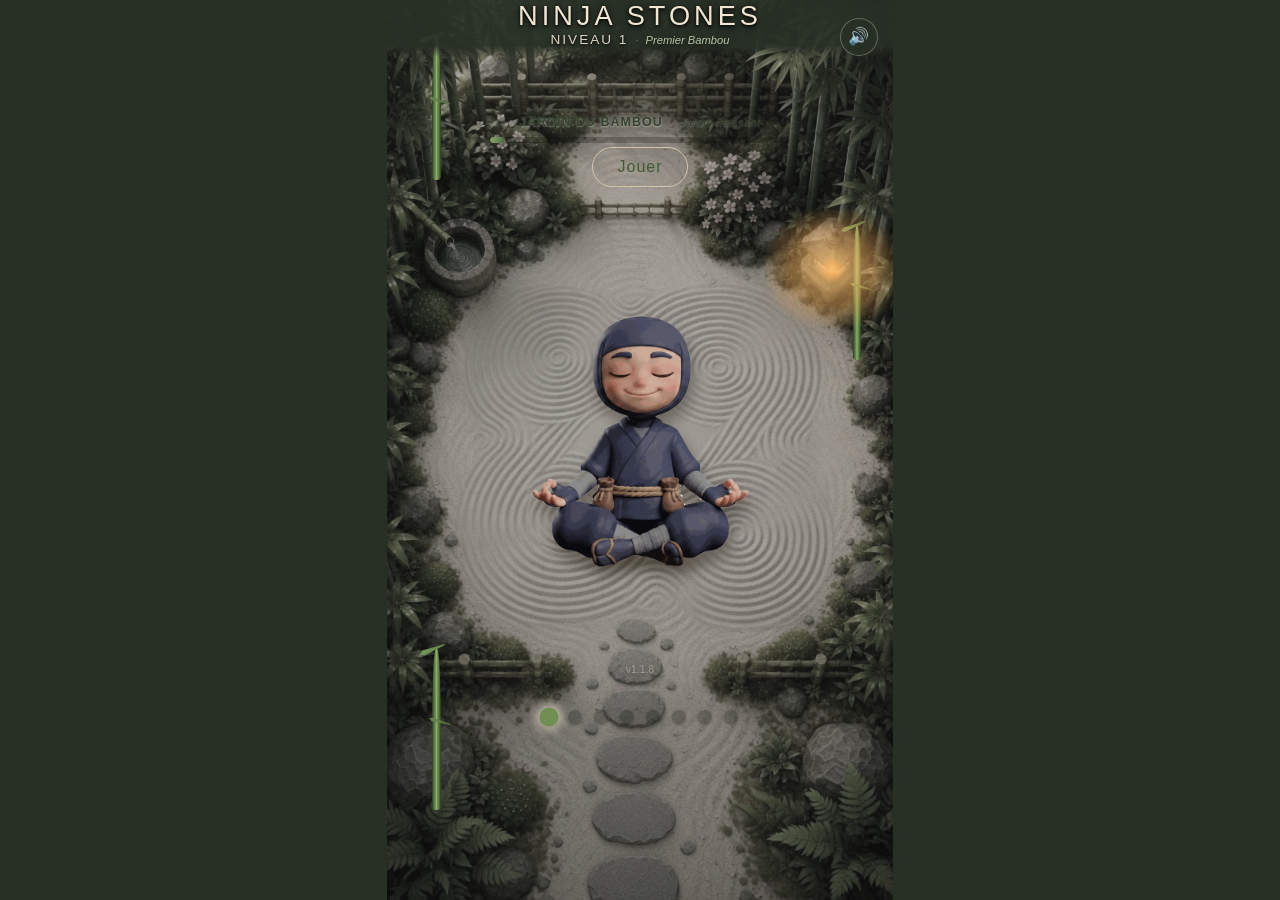
<file: index.html>
<!DOCTYPE html>
<html lang="fr">
<head>
    <meta charset="UTF-8">
    <meta name="viewport" content="width=device-width, initial-scale=1.0, user-scalable=no, viewport-fit=cover">
    <meta name="apple-mobile-web-app-capable" content="yes">
    <meta name="apple-mobile-web-app-status-bar-style" content="black-translucent">
    <meta name="apple-mobile-web-app-title" content="Ninja Stones">
    <link rel="manifest" href="manifest.json">
    <link rel="apple-touch-icon" href="assets/images/icon-180.png?v=2">
    <link rel="icon" type="image/png" sizes="32x32" href="assets/images/icon-32.png?v=2">
    <title>Ninja Stones</title>
    
    <!-- FILET DE SÉCURITÉ : Force l'affichage des écrans même si le fichier CSS ne charge pas -->
    <style>
        .screen { 
            opacity: 0; pointer-events: none; position: absolute; top:0; left:0; 
            width:100%; height:100%; display:flex; flex-direction:column; 
            align-items:center; justify-content:center; gap: 15px; 
        }
        .screen.active { opacity: 1; pointer-events: auto; }
        .hidden { display: none !important; }
    </style>

    <link rel="stylesheet" href="css/style.css">
</head>
<body>

    <!-- ===== RFC-001 : Scene Engine =====
         Toute la scène (photo + décorations + personnage + puzzle) vit dans .game-scene,
         qui garde toujours exactement les proportions de la photo (9:16), quel que soit l'écran.
         .scene-wrapper centre cette scène et comble l'espace restant (s'il y en a) avec une couleur unie,
         plutôt que de rogner la photo différemment selon les appareils. -->
    <div class="scene-wrapper">
        <div class="game-scene" id="game-scene">

            <!-- Background Layer -->
            <div class="scene-background" id="garden-backdrop"></div>
            <!-- Seconde couche, utilisée uniquement pour le fondu croisé du grand final :
                 background-image ne peut pas être animé en CSS, il faut donc superposer. -->
            <div class="scene-background scene-background-alt" id="garden-backdrop-alt"></div>

            <!-- Decoration Layer : éléments fixes du décor (bambous, lanterne) -->
            <div class="scene-decor" aria-hidden="true">
                <div class="bamboo-stalk b1"><span class="bamboo-leaf"></span></div>
                <div class="bamboo-stalk b2"><span class="bamboo-leaf"></span></div>
                <div class="bamboo-stalk b3"><span class="bamboo-leaf"></span></div>
                <div class="lantern-ground-glow"></div>
                <div class="lantern-glow"></div>
            </div>

            <!-- Ambient Animation Layer : effets périodiques (feuille, onde du bassin, lucioles) -->
            <div class="scene-ambient" aria-hidden="true">
                <div class="falling-leaf"></div>
                <div class="pond-ripples">
                    <span class="ripple-ring r1"></span>
                    <span class="ripple-ring r2"></span>
                    <span class="pond-sparkle s1"></span>
                    <span class="pond-sparkle s2"></span>
                    <span class="pond-sparkle s3"></span>
                </div>
                <span class="firefly f1"></span>
                <span class="firefly f2"></span>
                <span class="firefly f3"></span>
                <span class="firefly f4"></span>
                <span class="firefly firefly-night f5"></span>
                <span class="firefly firefly-night f6"></span>
                <span class="firefly firefly-night f7"></span>
                <span class="firefly firefly-night f8"></span>
                <div class="falling-leaf falling-leaf-autumn2"></div>
                <div class="falling-leaf-autumn fla3"></div>
                <div class="falling-leaf-autumn fla4"></div>
                <div class="falling-leaf-autumn fla5"></div>
                <div class="falling-leaf-autumn fla6"></div>
                <div class="falling-leaf-autumn fla7"></div>
                <div class="falling-leaf-autumn fla8"></div>
                <span class="snowflake sf1"></span>
                <span class="snowflake sf2"></span>
                <span class="snowflake sf3"></span>
                <span class="snowflake sf4"></span>
                <span class="snowflake sf5"></span>
                <span class="snowflake sf6"></span>
                <span class="snowflake sf7"></span>
                <span class="snowflake sf8"></span>
                <div class="falling-petal fp1"></div>
                <div class="falling-petal fp2"></div>
                <div class="falling-petal fp3"></div>
                <div class="falling-petal fp4"></div>
                <div class="falling-petal fp5"></div>
                <div class="falling-petal fp6"></div>
                <div class="falling-petal fp7"></div>
                <div class="falling-petal fp8"></div>
                <div class="next-hint"></div>

                <!-- Animations rares du Jardin du Bambou (éveillées aux niveaux 9, 11, 15 et 17) -->
                <div class="koi-shadow"></div>
                <div class="bamboo-shoot"></div>
                <div class="bamboo-shoot bs2"></div>
                <div class="dew-drop"></div>
                <div class="high-bird"><span class="bird-wing bw-l"></span><span class="bird-wing bw-r"></span></div>

                <!-- Animations rares du Jardin d'Automne (niveaux 9, 11, 15 et 17) -->
                <div class="autumn-gust">
                    <span class="gust-leaf g1"></span><span class="gust-leaf g2"></span>
                    <span class="gust-leaf g3"></span><span class="gust-leaf g4"></span>
                    <span class="gust-leaf g5"></span><span class="gust-leaf g6"></span>
                </div>
                <div class="ground-swirl"></div>
                <div class="sun-ray"></div>
                <div class="morning-mist"></div>

                <!-- Animations rares du Jardin d'Hiver (niveaux 9, 11, 15 et 17) -->
                <div class="frost-sparkles">
                    <span class="frost fr1"></span><span class="frost fr2"></span>
                    <span class="frost fr3"></span><span class="frost fr4"></span>
                    <span class="frost fr5"></span><span class="frost fr6"></span>
                    <span class="frost fr7"></span><span class="frost fr8"></span>
                    <span class="frost fr9"></span><span class="frost fr10"></span>
                    <span class="frost fr11"></span><span class="frost fr12"></span>
                </div>
                <div class="snow-gust">
                    <span class="powder p1"></span><span class="powder p2"></span>
                    <span class="powder p3"></span><span class="powder p4"></span>
                    <span class="powder p5"></span><span class="powder p6"></span>
                    <span class="powder p7"></span><span class="powder p8"></span>
                </div>
                <div class="icicle"></div>
                <div class="moon-halo"></div>

                <!-- Animations rares du Jardin des Sakura (niveaux 9, 11, 15 et 17) -->
                <div class="petal-spiral">
                    <span class="sp-petal spp1"></span><span class="sp-petal spp2"></span>
                    <span class="sp-petal spp3"></span><span class="sp-petal spp4"></span>
                    <span class="sp-petal spp5"></span><span class="sp-petal spp6"></span>
                </div>
                <div class="sakura-branch">
                    <span class="branch-petal bp1"></span><span class="branch-petal bp2"></span>
                    <span class="branch-petal bp3"></span><span class="branch-petal bp4"></span>
                </div>
                <div class="sakura-branch sakura-branch-left">
                    <span class="branch-petal bp1"></span><span class="branch-petal bp2"></span>
                    <span class="branch-petal bp3"></span><span class="branch-petal bp4"></span>
                </div>
                <div class="pond-petal"></div>
                <div class="petal-haze"></div>

                <!-- Animations rares du Jardin de Nuit (niveaux 9, 11, 15 et 17) -->
                <div class="shooting-star"></div>
                <div class="star-field">
                    <span class="star st1"></span><span class="star st2"></span>
                    <span class="star st3"></span><span class="star st4"></span>
                    <span class="star st5"></span><span class="star st6"></span>
                    <span class="star st7"></span><span class="star st8"></span>
                    <span class="star st9"></span><span class="star st10"></span>
                    <span class="star st11"></span><span class="star st12"></span>
                    <span class="star st13"></span><span class="star st14"></span>
                    <span class="star st15"></span><span class="star st16"></span>
                </div>
                <div class="moon-reflection"></div>
                <div class="lone-firefly"></div>

                <!-- Animations rares du Jardin de l'Eau (niveaux 9, 11, 15 et 17) -->
                <div class="water-ripples">
                    <span class="wr wr1"></span><span class="wr wr2"></span>
                    <span class="wr wr3"></span><span class="wr wr4"></span>
                    <span class="wr wr5"></span><span class="wr wr6"></span>
                    <span class="wr wr7"></span>
                </div>
                <div class="lily-pad"></div>
                <div class="water-glints">
                    <span class="glint gl1"></span><span class="glint gl2"></span>
                    <span class="glint gl3"></span><span class="glint gl4"></span>
                    <span class="glint gl5"></span><span class="glint gl6"></span>
                    <span class="glint gl7"></span><span class="glint gl8"></span>
                    <span class="glint gl9"></span><span class="glint gl10"></span>
                    <span class="glint gl11"></span><span class="glint gl12"></span>
                    <span class="glint gl13"></span><span class="glint gl14"></span>
                </div>
                <div class="water-stream"></div>

                <!-- Animations rares du Jardin des Braises (niveaux 9, 11, 15 et 17) -->
                <div class="rising-embers">
                    <span class="ember em1"></span><span class="ember em2"></span>
                    <span class="ember em3"></span><span class="ember em4"></span>
                    <span class="ember em5"></span><span class="ember em6"></span>
                    <span class="ember em7"></span><span class="ember em8"></span>
                    <span class="ember em9"></span><span class="ember em10"></span>
                </div>
                <div class="coal-glows">
                    <span class="coal cg1"></span><span class="coal cg2"></span>
                    <span class="coal cg3"></span><span class="coal cg4"></span>
                    <span class="coal cg5"></span><span class="coal cg6"></span>
                    <span class="coal cg7"></span><span class="coal cg8"></span>
                    <span class="coal cg9"></span><span class="coal cg10"></span>
                    <span class="coal cg11"></span><span class="coal cg12"></span>
                </div>
                <div class="ash-fall">
                    <span class="ash as1"></span><span class="ash as2"></span>
                    <span class="ash as3"></span><span class="ash as4"></span>
                    <span class="ash as5"></span><span class="ash as6"></span>
                </div>
                <div class="smoke-wisp"></div>
                <div class="damselfly">
                    <span class="damsel-wing dmw-l"></span>
                    <span class="damsel-wing dmw-r"></span>
                </div>
                <div class="dragonfly">
                    <span class="dragon-aura"></span>
                    <span class="dragon-head"></span>
                    <span class="dragon-mane"></span>
                    <span class="dragon-crest"></span>
                    <span class="dragonfly-wing dw-left"></span>
                    <span class="dragonfly-wing dw-right"></span>
                    <span class="dragon-leg dl-front"></span>
                    <span class="dragon-leg dl-back"></span>
                    <span class="dragon-tail"></span>
                    <span class="dragon-tailfin"></span>
                </div>
            </div>

            <!-- Character Layer + Puzzle Layer + UI du jeu (tout ce qui doit rester aligné avec la scène) -->
            <div class="scene-ui">
                <header class="app-header">
                    <h1 class="title">Ninja Stones</h1>
                    <div class="level-line">
                        <p id="level-display" class="level-text">Niveau 1</p>
                        <p id="level-name-display" class="level-name-text"></p>
                    </div>
                </header>

                <div class="screens-wrapper">

                    <div id="screen-menu" class="screen active">
                        <div class="screen-top">
                            <div class="garden-info">
                                <div class="garden-line">
                                    <p id="garden-name" class="garden-name">Jardin du Bambou</p>
                                    <p id="garden-stage" class="garden-stage"></p>
                                </div>
                                <div class="progress-container">
                                    <div id="progress-bar" class="progress-bar"></div>
                                </div>
                            </div>

                            <button id="play-btn" class="btn">Jouer</button>
                            <button id="finale-btn" class="btn btn-finale hidden">Revoir le voyage</button>
                        </div>
                        <!-- Character Layer -->
                        <div class="character-stage">
                            <div class="character-tilt">
                                <div class="character-breath">
                                    <img id="ninja-character" class="character-container" src="assets/images/ninja-character.png" alt="Le Ninja Jardinier">
                                    <img class="character-container character-calm" src="assets/images/ninja-character-calm.png" alt="" aria-hidden="true">
                                </div>
                            </div>
                        </div>
                        <p class="app-version">v1.1.8</p>
                        <div id="garden-trail" class="garden-trail"></div>
                    </div>

                    <div id="screen-game" class="screen">
                        <div class="screen-top">
                            <div class="btn-group">
                                <button id="back-btn" class="btn">Retour</button>
                            </div>
                        </div>
                        <!-- Puzzle Layer -->
                        <div class="board-frame">
                            <div id="board" class="board"></div>
                            <div id="win-overlay" class="win-overlay">
                                <img class="win-character" src="assets/images/ninja-character-win.png" alt="Le Ninja Jardinier célèbre la victoire">
                                <p id="message" class="message"></p>
                                <p id="next-garden-message" class="next-garden-message"></p>
                                <button id="continue-btn" class="btn btn-primary">Continuer</button>
                            </div>
                        </div>
                    </div>

                </div>
            </div>

            <!-- Bouton silence : visible sur le menu comme en jeu, état mémorisé (Sprint 6) -->
            <!-- Séquence de réveil du jardin : couche transparente qui laisse voir le jardin
                 et permet d'abréger la séquence d'une simple touche -->
            <div class="awakening-layer" id="awakening-layer">
                <p class="awakening-hint">Toucher pour continuer</p>
            </div>

            <!-- Grand final : les jardins défilent un par un, puis le Ninja salue -->
            <div class="finale-layer" id="finale-layer">
                <p class="finale-garden-name" id="finale-garden-name"></p>
                <div class="finale-message" id="finale-message">
                    <img class="finale-character" src="assets/images/ninja-character-wave.png" alt="Le Ninja Jardinier vous salue">
                    <p class="finale-title">Le voyage est accompli.</p>
                    <p class="finale-lines">160 pierres posées. Sept saisons traversées.<br>Le jardin restera vivant, et t'attendra.</p>
                </div>
                <p class="finale-hint">Toucher pour revenir</p>
            </div>

            <button id="mute-btn" class="mute-btn" aria-label="Couper ou activer le son">🔊</button>

            <!-- Grille de repères pour le développement (RFC-001, debugScene). Vide par défaut, remplie par JS si activée. -->
            <div class="scene-debug-grid" id="scene-debug-grid" aria-hidden="true"></div>

        </div>
    </div>

    <script src="js/constants.js"></script>
    <script src="js/utils.js"></script>
    <script src="js/audio.js"></script>
    <script src="js/save.js"></script>
    <script src="js/levels.js"></script>
    <script src="js/garden.js"></script>
    <script src="js/puzzle.js"></script>
    <script src="js/ui.js"></script>
    <script src="js/app.js"></script>
    <script src="js/scene-debug.js"></script>

    <!-- Mode hors-ligne : le jeu reste jouable sans connexion.
         Le service worker privilégie toujours le réseau quand il est disponible,
         donc une mise à jour mise en ligne apparaît sans manipulation particulière. -->
    <script>
        if ('serviceWorker' in navigator) {
            window.addEventListener('load', function() {
                navigator.serviceWorker.register('service-worker.js')
                    .then(function(reg) { reg.update(); })
                    .catch(function() { /* sans hors-ligne, le jeu fonctionne normalement */ });
            });
        }
    </script>
</body>
</html>
</file>
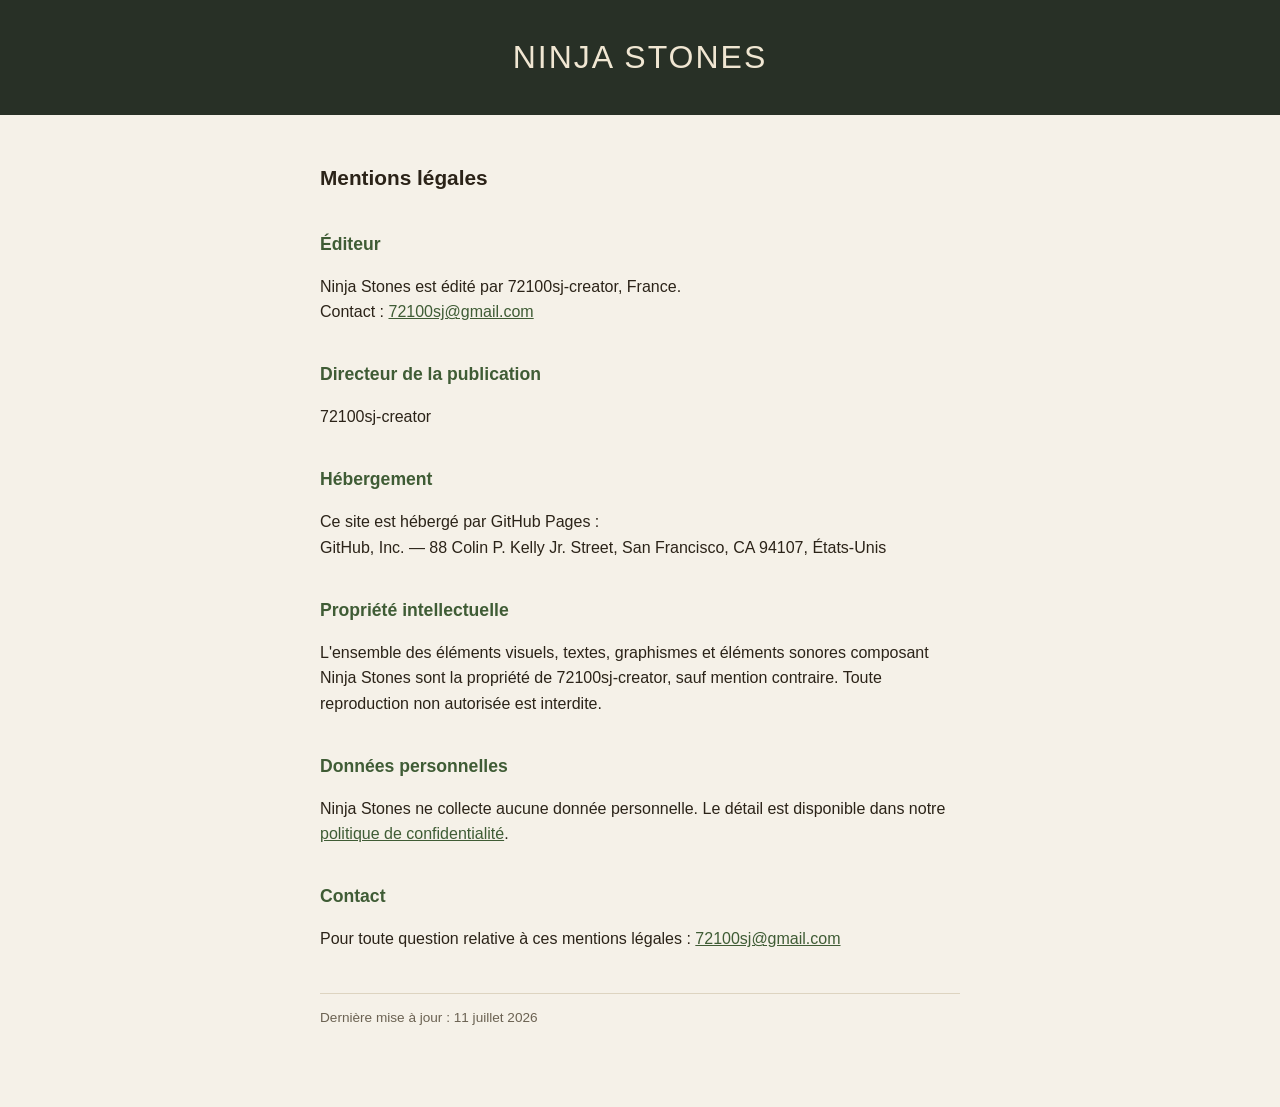
<file: mentions-legales.html>
<!DOCTYPE html>
<html lang="fr">
<head>
    <meta charset="UTF-8">
    <meta name="viewport" content="width=device-width, initial-scale=1.0">
    <title>Mentions légales — Ninja Stones</title>
    <style>
        body {
            font-family: -apple-system, BlinkMacSystemFont, "Segoe UI", Roboto, Helvetica, Arial, sans-serif;
            background-color: #f5f1e8;
            color: #2b2318;
            margin: 0;
            padding: 0;
            line-height: 1.6;
        }
        header {
            background-color: #283026;
            color: #f0e6d2;
            padding: 32px 20px;
            text-align: center;
        }
        header h1 {
            margin: 0;
            font-weight: 300;
            letter-spacing: 2px;
            text-transform: uppercase;
        }
        main {
            max-width: 640px;
            margin: 0 auto;
            padding: 32px 20px 64px;
        }
        h2 {
            color: #3f5c35;
            font-size: 1.1rem;
            margin-top: 2em;
        }
        a { color: #3f5c35; }
        .updated {
            font-size: 0.85rem;
            color: #6b6252;
            margin-top: 3em;
            padding-top: 1em;
            border-top: 1px solid #ddd4c0;
        }
    </style>
</head>
<body>

    <header>
        <h1>Ninja Stones</h1>
    </header>

    <main>
        <h1 style="font-size:1.3rem; color:#2b2318;">Mentions légales</h1>

        <h2>Éditeur</h2>
        <p>Ninja Stones est édité par 72100sj-creator, France.<br>
        Contact : <a href="mailto:72100sj@gmail.com">72100sj@gmail.com</a></p>

        <h2>Directeur de la publication</h2>
        <p>72100sj-creator</p>

        <h2>Hébergement</h2>
        <p>Ce site est hébergé par GitHub Pages :<br>
        GitHub, Inc. — 88 Colin P. Kelly Jr. Street, San Francisco, CA 94107, États-Unis</p>

        <h2>Propriété intellectuelle</h2>
        <p>L'ensemble des éléments visuels, textes, graphismes et éléments sonores composant Ninja Stones sont la propriété de 72100sj-creator, sauf mention contraire. Toute reproduction non autorisée est interdite.</p>

        <h2>Données personnelles</h2>
        <p>Ninja Stones ne collecte aucune donnée personnelle. Le détail est disponible dans notre <a href="privacy.html">politique de confidentialité</a>.</p>

        <h2>Contact</h2>
        <p>Pour toute question relative à ces mentions légales : <a href="mailto:72100sj@gmail.com">72100sj@gmail.com</a></p>

        <p class="updated">Dernière mise à jour : 11 juillet 2026</p>
    </main>

</body>
</html>
</file>
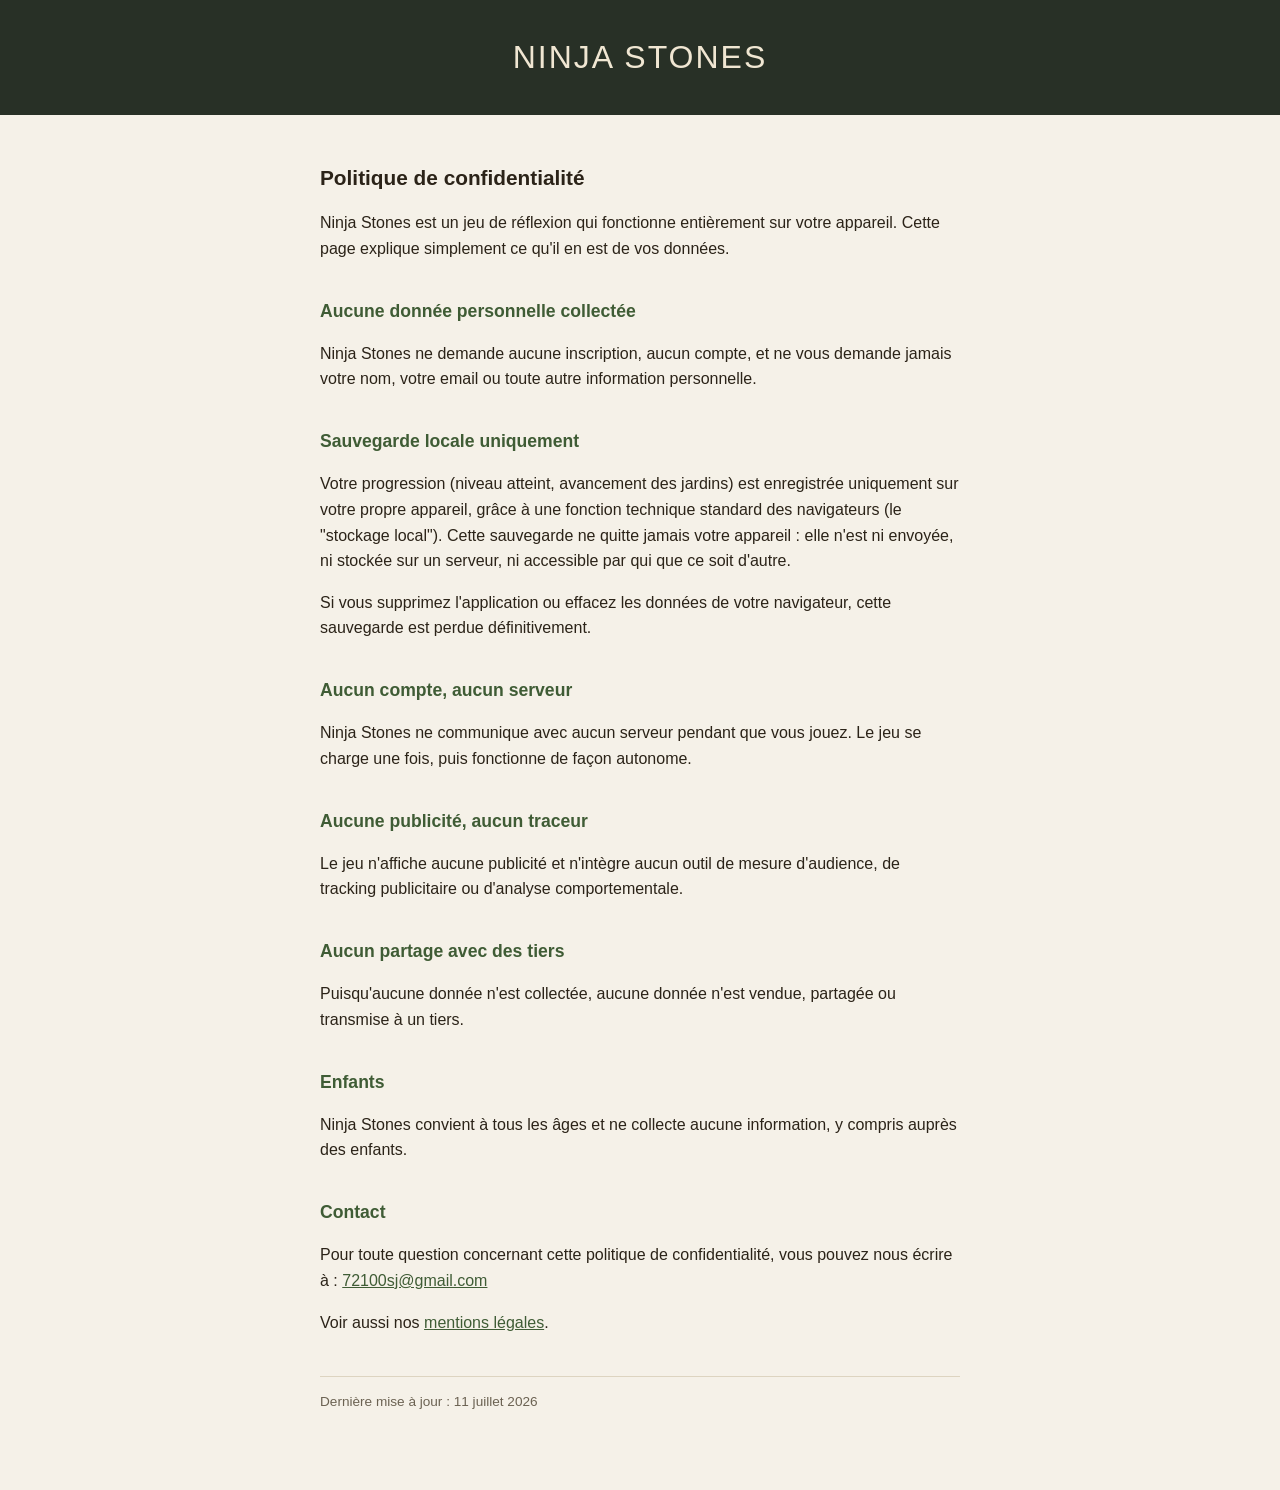
<file: privacy.html>
<!DOCTYPE html>
<html lang="fr">
<head>
    <meta charset="UTF-8">
    <meta name="viewport" content="width=device-width, initial-scale=1.0">
    <title>Politique de confidentialité — Ninja Stones</title>
    <style>
        body {
            font-family: -apple-system, BlinkMacSystemFont, "Segoe UI", Roboto, Helvetica, Arial, sans-serif;
            background-color: #f5f1e8;
            color: #2b2318;
            margin: 0;
            padding: 0;
            line-height: 1.6;
        }
        header {
            background-color: #283026;
            color: #f0e6d2;
            padding: 32px 20px;
            text-align: center;
        }
        header h1 {
            margin: 0;
            font-weight: 300;
            letter-spacing: 2px;
            text-transform: uppercase;
        }
        main {
            max-width: 640px;
            margin: 0 auto;
            padding: 32px 20px 64px;
        }
        h2 {
            color: #3f5c35;
            font-size: 1.1rem;
            margin-top: 2em;
        }
        a { color: #3f5c35; }
        .updated {
            font-size: 0.85rem;
            color: #6b6252;
            margin-top: 3em;
            padding-top: 1em;
            border-top: 1px solid #ddd4c0;
        }
    </style>
</head>
<body>

    <header>
        <h1>Ninja Stones</h1>
    </header>

    <main>
        <h1 style="font-size:1.3rem; color:#2b2318;">Politique de confidentialité</h1>

        <p>Ninja Stones est un jeu de réflexion qui fonctionne entièrement sur votre appareil. Cette page explique simplement ce qu'il en est de vos données.</p>

        <h2>Aucune donnée personnelle collectée</h2>
        <p>Ninja Stones ne demande aucune inscription, aucun compte, et ne vous demande jamais votre nom, votre email ou toute autre information personnelle.</p>

        <h2>Sauvegarde locale uniquement</h2>
        <p>Votre progression (niveau atteint, avancement des jardins) est enregistrée uniquement sur votre propre appareil, grâce à une fonction technique standard des navigateurs (le "stockage local"). Cette sauvegarde ne quitte jamais votre appareil : elle n'est ni envoyée, ni stockée sur un serveur, ni accessible par qui que ce soit d'autre.</p>
        <p>Si vous supprimez l'application ou effacez les données de votre navigateur, cette sauvegarde est perdue définitivement.</p>

        <h2>Aucun compte, aucun serveur</h2>
        <p>Ninja Stones ne communique avec aucun serveur pendant que vous jouez. Le jeu se charge une fois, puis fonctionne de façon autonome.</p>

        <h2>Aucune publicité, aucun traceur</h2>
        <p>Le jeu n'affiche aucune publicité et n'intègre aucun outil de mesure d'audience, de tracking publicitaire ou d'analyse comportementale.</p>

        <h2>Aucun partage avec des tiers</h2>
        <p>Puisqu'aucune donnée n'est collectée, aucune donnée n'est vendue, partagée ou transmise à un tiers.</p>

        <h2>Enfants</h2>
        <p>Ninja Stones convient à tous les âges et ne collecte aucune information, y compris auprès des enfants.</p>

        <h2>Contact</h2>
        <p>Pour toute question concernant cette politique de confidentialité, vous pouvez nous écrire à : <a href="mailto:72100sj@gmail.com">72100sj@gmail.com</a></p>
        <p>Voir aussi nos <a href="mentions-legales.html">mentions légales</a>.</p>

        <p class="updated">Dernière mise à jour : 11 juillet 2026</p>
    </main>

</body>
</html>
</file>
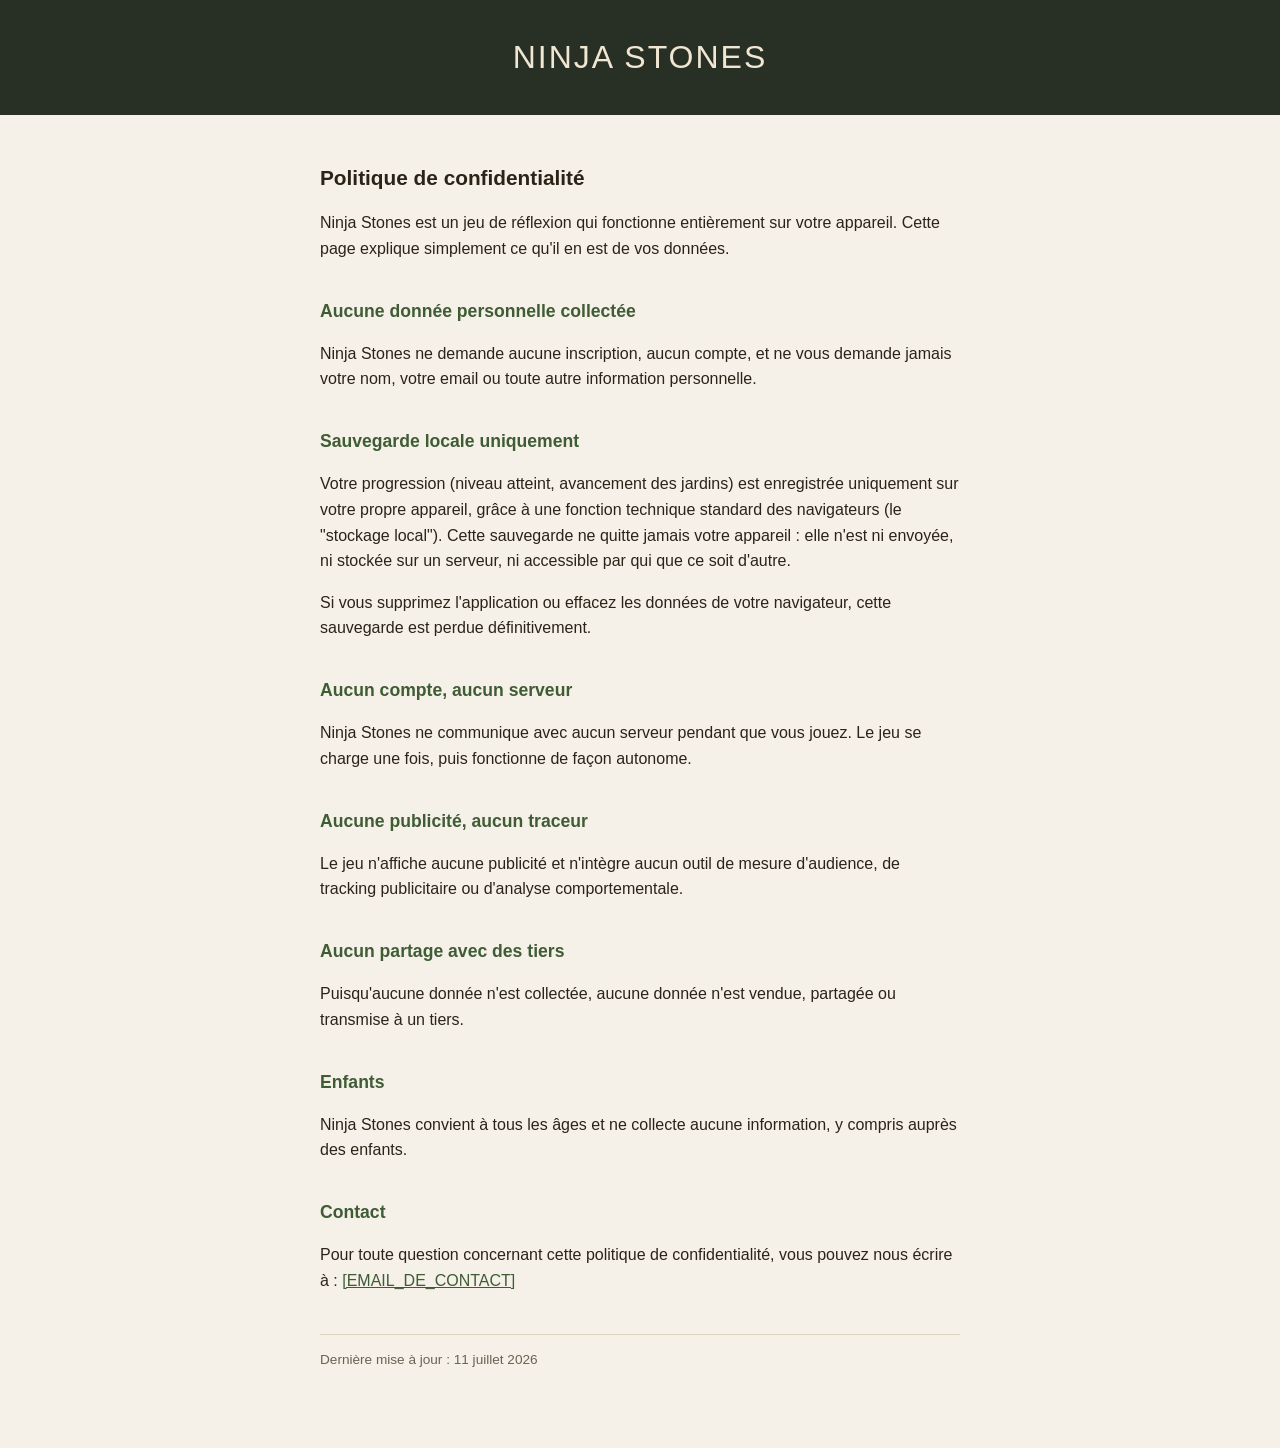
<file: assets/images/privacy.html>
<!DOCTYPE html>
<html lang="fr">
<head>
    <meta charset="UTF-8">
    <meta name="viewport" content="width=device-width, initial-scale=1.0">
    <title>Politique de confidentialité — Ninja Stones</title>
    <style>
        body {
            font-family: -apple-system, BlinkMacSystemFont, "Segoe UI", Roboto, Helvetica, Arial, sans-serif;
            background-color: #f5f1e8;
            color: #2b2318;
            margin: 0;
            padding: 0;
            line-height: 1.6;
        }
        header {
            background-color: #283026;
            color: #f0e6d2;
            padding: 32px 20px;
            text-align: center;
        }
        header h1 {
            margin: 0;
            font-weight: 300;
            letter-spacing: 2px;
            text-transform: uppercase;
        }
        main {
            max-width: 640px;
            margin: 0 auto;
            padding: 32px 20px 64px;
        }
        h2 {
            color: #3f5c35;
            font-size: 1.1rem;
            margin-top: 2em;
        }
        a { color: #3f5c35; }
        .updated {
            font-size: 0.85rem;
            color: #6b6252;
            margin-top: 3em;
            padding-top: 1em;
            border-top: 1px solid #ddd4c0;
        }
    </style>
</head>
<body>

    <header>
        <h1>Ninja Stones</h1>
    </header>

    <main>
        <h1 style="font-size:1.3rem; color:#2b2318;">Politique de confidentialité</h1>

        <p>Ninja Stones est un jeu de réflexion qui fonctionne entièrement sur votre appareil. Cette page explique simplement ce qu'il en est de vos données.</p>

        <h2>Aucune donnée personnelle collectée</h2>
        <p>Ninja Stones ne demande aucune inscription, aucun compte, et ne vous demande jamais votre nom, votre email ou toute autre information personnelle.</p>

        <h2>Sauvegarde locale uniquement</h2>
        <p>Votre progression (niveau atteint, avancement des jardins) est enregistrée uniquement sur votre propre appareil, grâce à une fonction technique standard des navigateurs (le "stockage local"). Cette sauvegarde ne quitte jamais votre appareil : elle n'est ni envoyée, ni stockée sur un serveur, ni accessible par qui que ce soit d'autre.</p>
        <p>Si vous supprimez l'application ou effacez les données de votre navigateur, cette sauvegarde est perdue définitivement.</p>

        <h2>Aucun compte, aucun serveur</h2>
        <p>Ninja Stones ne communique avec aucun serveur pendant que vous jouez. Le jeu se charge une fois, puis fonctionne de façon autonome.</p>

        <h2>Aucune publicité, aucun traceur</h2>
        <p>Le jeu n'affiche aucune publicité et n'intègre aucun outil de mesure d'audience, de tracking publicitaire ou d'analyse comportementale.</p>

        <h2>Aucun partage avec des tiers</h2>
        <p>Puisqu'aucune donnée n'est collectée, aucune donnée n'est vendue, partagée ou transmise à un tiers.</p>

        <h2>Enfants</h2>
        <p>Ninja Stones convient à tous les âges et ne collecte aucune information, y compris auprès des enfants.</p>

        <h2>Contact</h2>
        <p>Pour toute question concernant cette politique de confidentialité, vous pouvez nous écrire à : <a href="mailto:[EMAIL_DE_CONTACT]">[EMAIL_DE_CONTACT]</a></p>

        <p class="updated">Dernière mise à jour : 11 juillet 2026</p>
    </main>

</body>
</html>
</file>
<file: css/style.css>
:root {
    --bg-color: #283026;
    --stone-color: #e6e2d6;
    --stone-shadow: rgba(62, 74, 62, 0.4);
    --gap: 4px;
    --scene-ratio: 0.5625; /* 9:16, ratio exact de la photo du jardin */
}

/* Aucune sélection de texte ni menu contextuel : Safari iOS exige les variantes -webkit-,
   sans quoi un appui long sur une pierre ouvre "Copier / Chercher / Traduire" et casse le jeu. */
* {
    margin: 0; padding: 0; box-sizing: border-box;
    -webkit-tap-highlight-color: transparent;
    -webkit-touch-callout: none;
    -webkit-user-select: none;
    -moz-user-select: none;
    -ms-user-select: none;
    user-select: none;
}

body {
    background-color: var(--bg-color);
    color: var(--stone-color);
    font-family: -apple-system, BlinkMacSystemFont, "Segoe UI", Roboto, Helvetica, Arial, sans-serif;
    height: 100vh; height: 100dvh;
    touch-action: manipulation; user-select: none; overflow: hidden;
}

/* ===== RFC-001 : Scene Engine =====
   .scene-wrapper centre la scène et comble l'espace restant avec la couleur de fond,
   plutôt que de rogner la photo différemment selon les écrans (voir RFC-001). */
.scene-wrapper {
    position: fixed; inset: 0;
    display: flex; align-items: center; justify-content: center;
    background-color: var(--bg-color);
}

/* La scène garde TOUJOURS le ratio exact de la photo (9:16), quel que soit l'écran */
.game-scene {
    position: relative;
    aspect-ratio: 9 / 16;
    width: min(100vw, calc(100vh * var(--scene-ratio)));
    height: min(100vh, calc(100vw / var(--scene-ratio)));
    overflow: hidden;
}

/* Background Layer : la photo occupe exactement la scène, jamais rognée (les proportions correspondent).
   L'image et les teintes de progression sont appliquées en JS depuis la configuration du jardin actif
   (voir NS_UI.updateGardenVisual) : ajouter un futur jardin ne nécessite aucune nouvelle règle ici. */
.scene-background {
    position: absolute; inset: 0;
    background-color: #c2b280;
    background-size: 100% 100%;
    transition: filter 1.4s ease;
}

/* Couche de fondu du grand final : elle se superpose au fond courant et apparaît
   en douceur pour révéler le jardin suivant. Invisible le reste du temps. */
.scene-background-alt { opacity: 0; background-color: transparent; }

/* Decoration Layer + Ambient Animation Layer : toutes les positions sont en % de la scène (jamais de px/vh) */
.scene-decor, .scene-ambient {
    position: absolute; inset: 0;
    pointer-events: none;
}

.bamboo-stalk {
    position: absolute; width: 1.6%; border-radius: 50% 50% 4px 4px;
    background-image:
        linear-gradient(to right, #253a20 0%, #3f5c35 12%, #6f8f52 38%, #8fae6c 50%, #6f8f52 62%, #3f5c35 88%, #253a20 100%),
        repeating-linear-gradient(to bottom,
            transparent 0, transparent 13.5%,
            rgba(255, 255, 255, 0.18) 13.5%, rgba(255, 255, 255, 0.18) 14.1%,
            rgba(0, 0, 0, 0.4) 14.1%, rgba(0, 0, 0, 0.4) 15%,
            transparent 15%, transparent 15.6%
        );
    transform-origin: bottom center;
    animation-name: windGust; animation-iteration-count: infinite;
}
/* Touffe de feuilles en haut de la tige */
.bamboo-leaf {
    position: absolute; top: -4%; left: 50%; width: 340%; height: 9%;
    background: linear-gradient(120deg, #7a9c5f, #587840);
    clip-path: polygon(0% 50%, 14% 32%, 92% 45%, 100% 50%, 92% 55%, 14% 68%);
    transform: translateX(-62%) rotate(-22deg);
}
/* Deuxième petite touffe à mi-hauteur, pour une silhouette moins nue (pseudo-élément, aucun HTML ajouté) */
.bamboo-stalk::after {
    content: ''; position: absolute; top: 42%; left: 50%; width: 290%; height: 7%;
    background: linear-gradient(120deg, #6f8f52, #4a6b3d);
    clip-path: polygon(0% 50%, 14% 32%, 92% 45%, 100% 50%, 92% 55%, 14% 68%);
    transform: translateX(-32%) rotate(16deg);
    opacity: 0.9;
}
/* Chaque bambou garde sa propre vitesse, amplitude et un tempo légèrement irrégulier (jamais un multiple rond du voisin) */
.b1 { --a: 4; left: 9%; top: 4%; height: 16%; animation-duration: 11.3s; animation-delay: -2.1s; }
.b2 { --a: 3; left: 9%; top: 72%; height: 18%; animation-duration: 13.7s; animation-delay: -6.4s; }
.b3 { --a: 5; left: 92%; top: 25%; height: 15%; animation-duration: 9.6s; animation-delay: -4.8s; }

/* Une brise passe environ toutes les 10-14s. Au lieu d'un aller-retour propre, la tige "rebondit"
   plusieurs fois avec une amplitude qui diminue de façon irrégulière, comme un vrai roseau relâché
   après une poussée de vent - jamais un simple balancier mécanique. */
@keyframes windGust {
    0%, 58% { transform: rotate(0deg); animation-timing-function: ease-in-out; }
    67% { transform: rotate(calc(var(--a) * 0.85deg)); animation-timing-function: cubic-bezier(0.33, 1.15, 0.6, 1); }
    74% { transform: rotate(calc(var(--a) * -0.32deg)); animation-timing-function: ease-out; }
    80% { transform: rotate(calc(var(--a) * 0.15deg)); animation-timing-function: ease-out; }
    85% { transform: rotate(calc(var(--a) * -0.07deg)); animation-timing-function: ease-out; }
    90% { transform: rotate(calc(var(--a) * 0.03deg)); animation-timing-function: ease-out; }
    95% { transform: rotate(calc(var(--a) * -0.01deg)); animation-timing-function: ease-out; }
    100% { transform: rotate(0deg); }
}

/* Une seule feuille tombe, environ toutes les 28 secondes, jamais deux en même temps.
   Animée en "transform" uniquement (translate/rotate) pour rester fluide sur GPU, comme demandé par le RFC-001. */
.falling-leaf {
    position: absolute; top: 0; left: 35%; width: 13px; height: 9px;
    background: linear-gradient(135deg, #9bab5c, #5f7a42);
    border-radius: 60% 5% 60% 5%;
    box-shadow: 1px 1px 2px rgba(0, 0, 0, 0.2);
    opacity: 0;
    animation: leafFall 28s ease-in infinite;
    animation-delay: -9s;
}
/* La feuille verte de base n'a de sens que dans le Bambou (et en version chaude dans l'Automne) :
   ailleurs, chaque jardin a sa propre animation signature (neige, pétales, cendres...). */
.game-scene:not(.garden-bamboo):not(.garden-autumn) .falling-leaf { display: none !important; }
/* Jardin d'Automne : la feuille prend une teinte chaude plutôt que verte */
.game-scene.garden-autumn .falling-leaf { background: linear-gradient(135deg, #d98a3d, #b8531f); }
@keyframes leafFall {
    0% { opacity: 0; transform: translate(0, -3vh) rotate(0deg); animation-timing-function: ease-in; }
    2% { opacity: 1; }
    5% { transform: translate(10px, 4vh) rotate(32deg); animation-timing-function: ease-out; }
    8% { transform: translate(23px, 9vh) rotate(68deg); animation-timing-function: ease-in-out; }
    11% { transform: translate(7px, 17vh) rotate(38deg); animation-timing-function: ease-out; }
    14% { transform: translate(-15px, 25vh) rotate(88deg); animation-timing-function: ease-in-out; }
    17% { transform: translate(-5px, 35vh) rotate(55deg); animation-timing-function: ease-out; }
    19.5% { opacity: 1; transform: translate(10px, 46vh) rotate(95deg); animation-timing-function: ease-in; }
    21% { opacity: 0; transform: translate(6px, 50vh) rotate(85deg); }
    100% { opacity: 0; transform: translate(0, -3vh) rotate(0deg); }
}

/* Jardin d'Automne : une 2e feuille tombe aussi, décalée dans le temps et l'espace (jamais synchronisée avec la 1re) */
.falling-leaf-autumn2 { display: none; }
.game-scene.garden-autumn .falling-leaf-autumn2 {
    display: block; left: 62%;
    animation: leafFall 34s ease-in infinite; animation-delay: -19s;
}
.falling-leaf-autumn { display: none; }
.game-scene.garden-autumn .falling-leaf-autumn {
    display: block; position: absolute; top: 0; width: 13px; height: 9px;
    background: linear-gradient(135deg, #d98a3d, #b8531f);
    border-radius: 60% 5% 60% 5%;
    box-shadow: 1px 1px 2px rgba(0, 0, 0, 0.2);
    opacity: 0;
    animation-name: leafFall; animation-timing-function: ease-in; animation-iteration-count: infinite;
}
.fla3 { left: 12%; animation-duration: 26s; animation-delay: -3s; }
.fla4 { left: 48%; animation-duration: 31s; animation-delay: -22s; }
.fla5 { left: 80%; animation-duration: 27s; animation-delay: -14s; }
.fla6 { left: 20%; animation-duration: 33s; animation-delay: -8s; }
.fla7 { left: 70%; animation-duration: 25s; animation-delay: -17s; }
.fla8 { left: 88%; animation-duration: 29s; animation-delay: -24s; }

/* Jardin d'Hiver : quelques flocons dérivent doucement vers le bas */
.snowflake { display: none; }
.game-scene.garden-winter .snowflake {
    display: block; position: absolute; top: -3%; width: 6px; height: 6px; border-radius: 50%;
    background: radial-gradient(circle, rgba(255, 255, 255, 0.95) 0%, rgba(255, 255, 255, 0.4) 70%, rgba(255, 255, 255, 0) 100%);
    opacity: 0;
    animation-name: snowDrift; animation-timing-function: linear; animation-iteration-count: infinite;
}
.sf1 { left: 25%; animation-duration: 13s; animation-delay: -2s; }
.sf2 { left: 55%; animation-duration: 16s; animation-delay: -7s; }
.sf3 { left: 75%; animation-duration: 11s; animation-delay: -4s; }
.sf4 { left: 10%; animation-duration: 14s; animation-delay: -9s; }
.sf5 { left: 40%; animation-duration: 17s; animation-delay: -1s; }
.sf6 { left: 65%; animation-duration: 12s; animation-delay: -6s; }
.sf7 { left: 88%; animation-duration: 15s; animation-delay: -11s; }
.sf8 { left: 30%; animation-duration: 18s; animation-delay: -13s; }
@keyframes snowDrift {
    0% { opacity: 0; transform: translate(0, 0); }
    5% { opacity: 0.85; }
    50% { transform: translate(14px, 38vh); }
    95% { opacity: 0.7; }
    100% { opacity: 0; transform: translate(-10px, 80vh); }
}

/* Jardin des Sakura : quelques pétales tombent, comme la feuille mais roses et plus légers */
.falling-petal { display: none; }
.game-scene.garden-sakura .falling-petal {
    display: block; position: absolute; top: 0; width: 10px; height: 7px;
    background: linear-gradient(135deg, #f6c9d8, #e79fb8);
    border-radius: 60% 5% 60% 5%;
    box-shadow: 1px 1px 2px rgba(0, 0, 0, 0.12);
    opacity: 0;
    animation-name: leafFall; animation-timing-function: ease-in; animation-iteration-count: infinite;
}
.fp1 { left: 28%; animation-duration: 24s; animation-delay: -6s; }
.fp2 { left: 66%; animation-duration: 30s; animation-delay: -16s; }
.fp3 { left: 10%; animation-duration: 27s; animation-delay: -3s; }
.fp4 { left: 45%; animation-duration: 22s; animation-delay: -12s; }
.fp5 { left: 82%; animation-duration: 33s; animation-delay: -20s; }
.fp6 { left: 18%; animation-duration: 25s; animation-delay: -9s; }
.fp7 { left: 55%; animation-duration: 29s; animation-delay: -23s; }
.fp8 { left: 92%; animation-duration: 21s; animation-delay: -5s; }

/* Indice du jardin suivant : à partir du niveau 17 sur 20, un seul élément du prochain jardin
   se glisse discrètement dans le décor actuel - crée l'anticipation sans rien dévoiler. */
.next-hint { display: none; }
.game-scene.next-garden-hint .next-hint {
    display: block; position: absolute; top: 0; left: 50%; width: 12px; height: 8px;
    opacity: 0;
    animation: leafFall 38s ease-in infinite; animation-delay: -11s;
}
/* Bambou -> Automne : une feuille orangée annonce l'automne */
.game-scene.garden-bamboo.next-garden-hint .next-hint {
    background: linear-gradient(135deg, #d98a3d, #b8531f); border-radius: 60% 5% 60% 5%;
}
/* Automne -> Hiver : un flocon annonce l'hiver */
.game-scene.garden-autumn.next-garden-hint .next-hint {
    width: 7px; height: 7px; border-radius: 50%;
    background: radial-gradient(circle, rgba(255, 255, 255, 0.95) 0%, rgba(255, 255, 255, 0.4) 70%, rgba(255, 255, 255, 0) 100%);
}
/* Hiver -> Sakura : un pétale rose annonce la floraison */
.game-scene.garden-winter.next-garden-hint .next-hint {
    width: 10px; height: 7px; border-radius: 60% 5% 60% 5%;
    background: linear-gradient(135deg, #f6c9d8, #e79fb8);
}
/* Sakura -> Nuit : une luciole annonce la nuit */
.game-scene.garden-sakura.next-garden-hint .next-hint {
    width: 5px; height: 5px; border-radius: 50%;
    background: radial-gradient(circle, rgba(255, 224, 160, 0.95) 0%, rgba(255, 200, 120, 0.5) 55%, rgba(255, 200, 120, 0) 80%);
    animation-name: fireflyDrift; animation-duration: 18s;
    top: 55%; left: 40%;
}
/* Nuit : dernier jardin, aucun indice */
.game-scene.garden-night.next-garden-hint .next-hint { display: none; }

/* Le bassin : une petite onde à l'endroit de la fontaine, apparaît de temps en temps puis s'efface */
.pond-ripples { position: absolute; left: 15%; top: 28%; width: 0; height: 0; }
.ripple-ring {
    position: absolute; left: 0; top: 0; width: 6px; height: 6px; margin: -3px 0 0 -3px;
    border: 1px solid rgba(255, 255, 255, 0.5); filter: blur(0.4px);
    border-radius: 50%;
    opacity: 0; animation: rippleExpand 6.4s ease-out infinite;
}
.ripple-ring.r2 { animation-delay: 0.6s; animation-duration: 7.1s; }
/* Libellule de passage : traverse l'écran très lentement, environ une fois toutes les 50s, jamais plus d'une à la fois */
/* ===== Le dragon =====
   Immense, lent et rare : un véritable évènement. Corps serpentin écaillé, crête dorsale,
   crinière, pattes griffues, moustaches, aileron caudal et halo de brume. */
.dragonfly {
    position: absolute; top: 45%; left: -16%; width: 92px; height: 18px;
    background:
        /* écailles le long du dos */
        repeating-linear-gradient(105deg,
            rgba(255, 255, 255, 0.15) 0 3px, rgba(0, 0, 0, 0.11) 3px 7px),
        linear-gradient(90deg, #1d3d33 0%, #305a49 20%, #47846a 45%, #6cb68e 66%, #47846a 84%, #26483c 100%);
    border-radius: 55% 45% 50% 50% / 65% 65% 35% 35%;
    box-shadow: 0 0 20px rgba(120, 215, 175, 0.5), inset 0 -3px 6px rgba(0, 0, 0, 0.32);
    opacity: 0;
    animation: dragonflyCross 105s ease-in-out infinite; animation-delay: -18s;
}

/* Halo de brume qui l'accompagne : renforce l'impression de présence */
.dragon-aura {
    position: absolute; left: -46px; top: -34px;
    width: 190px; height: 88px;
    background: radial-gradient(ellipse at center, rgba(150, 235, 200, 0.16) 0%,
                rgba(120, 210, 175, 0.07) 45%, rgba(120, 210, 175, 0) 75%);
    animation: dragonAura 4.2s ease-in-out infinite alternate;
}
@keyframes dragonAura {
    0% { opacity: 0.55; transform: scale(0.94); }
    100% { opacity: 1; transform: scale(1.08); }
}

/* Tête, large et relevée */
.dragon-head {
    position: absolute; right: -24px; top: -7px;
    width: 35px; height: 28px;
    background: linear-gradient(125deg, #82d3ab 0%, #529877 55%, #2f5f49 100%);
    border-radius: 58% 72% 42% 38%;
    box-shadow: 0 0 13px rgba(150, 235, 195, 0.55), inset -3px -3px 6px rgba(0, 0, 0, 0.3);
}
/* Cornes ramifiées */
.dragon-head::before {
    content: ''; position: absolute; left: 4px; top: -12px;
    width: 21px; height: 14px;
    border-top: 2.5px solid rgba(210, 250, 225, 0.9);
    border-left: 2.5px solid rgba(210, 250, 225, 0.72);
    border-radius: 70% 60% 0 0;
}
/* Moustaches flottantes, signature du dragon oriental */
.dragon-head::after {
    content: ''; position: absolute; right: -20px; top: 10px;
    width: 26px; height: 12px;
    border-top: 2px solid rgba(195, 245, 220, 0.7);
    border-bottom: 2px solid rgba(195, 245, 220, 0.48);
    border-radius: 0 60% 60% 0;
    animation: dragonWhisker 2.6s ease-in-out infinite alternate;
}
@keyframes dragonWhisker {
    0% { transform: rotate(-8deg) scaleX(0.88); }
    100% { transform: rotate(10deg) scaleX(1.08); }
}

/* Crinière sur la nuque */
.dragon-mane {
    position: absolute; right: 12px; top: -11px;
    width: 32px; height: 15px;
    background: linear-gradient(100deg, rgba(190, 245, 215, 0.62), rgba(90, 175, 140, 0.14));
    border-radius: 60% 40% 30% 70%;
    filter: blur(0.8px);
    animation: dragonMane 2.3s ease-in-out infinite alternate;
}
@keyframes dragonMane {
    0% { transform: rotate(-6deg) scaleY(0.88); }
    100% { transform: rotate(7deg) scaleY(1.14); }
}

/* Crête dorsale dentelée, le long de l'échine */
.dragon-crest {
    position: absolute; left: 16px; top: -9px;
    width: 58px; height: 11px;
    background:
        repeating-linear-gradient(115deg,
            rgba(180, 245, 210, 0.55) 0 2px, transparent 2px 9px);
    border-radius: 40% 60% 0 0;
    animation: dragonCrest 3.1s ease-in-out infinite alternate;
}
@keyframes dragonCrest {
    0% { transform: scaleY(0.85) rotate(-2deg); opacity: 0.7; }
    100% { transform: scaleY(1.15) rotate(2deg); opacity: 1; }
}

/* Pattes griffues repliées sous le corps */
.dragon-leg {
    position: absolute; top: 13px;
    width: 19px; height: 9px;
    background: linear-gradient(120deg, #4a8a6d, #244639);
    border-radius: 50% 60% 40% 30%;
    box-shadow: inset -1px -2px 3px rgba(0, 0, 0, 0.32);
    animation: dragonLeg 3.2s ease-in-out infinite alternate;
}
.dl-front { right: 22px; }
.dl-back { left: 24px; animation-duration: 3.8s; }
@keyframes dragonLeg {
    0% { transform: rotate(-9deg); }
    100% { transform: rotate(12deg); }
}

/* Longue queue effilée */
.dragon-tail {
    position: absolute; left: -70px; top: 6px;
    width: 76px; height: 10px;
    background: linear-gradient(to left, rgba(38, 72, 60, 0.95) 0%, rgba(58, 105, 84, 0.7) 45%, rgba(29, 61, 51, 0) 100%);
    border-radius: 50% 0 0 60%;
    transform-origin: right center;
    animation: dragonTail 3.4s ease-in-out infinite alternate;
}
@keyframes dragonTail {
    0% { transform: rotate(-15deg) scaleX(1); }
    100% { transform: rotate(17deg) scaleX(0.88); }
}
/* Aileron au bout de la queue */
.dragon-tailfin {
    position: absolute; left: -84px; top: 2px;
    width: 22px; height: 18px;
    background: linear-gradient(130deg, rgba(175, 240, 210, 0.5), rgba(80, 155, 125, 0.2));
    border-radius: 80% 10% 70% 15%;
    filter: blur(0.4px);
    transform-origin: right center;
    animation: dragonTail 3.4s ease-in-out infinite alternate;
}

/* Grandes ailes membraneuses de dragon : bord d'attaque tendu, bord de fuite découpé
   en festons entre les doigts. Volontairement anguleuses — les ailes ovales et nervurées
   sont celles de la libellule, il ne faut surtout pas les confondre. */
.dragonfly-wing {
    position: absolute; top: -36px; width: 64px; height: 44px;
    background:
        /* nervures des doigts, rayonnant depuis l'attache */
        repeating-linear-gradient(58deg,
            rgba(235, 255, 248, 0.32) 0 1.5px, transparent 1.5px 13px),
        /* membrane : dense près du corps, translucide vers la pointe */
        linear-gradient(145deg,
            rgba(196, 245, 224, 0.74) 0%, rgba(140, 205, 178, 0.5) 45%,
            rgba(96, 170, 142, 0.24) 100%);
    box-shadow: 0 0 14px rgba(150, 230, 195, 0.3);
    animation: dragonflyFlutter 1.7s ease-in-out infinite alternate;
}
/* Aile droite : attache à gauche, quatre festons le long du bord de fuite */
.dw-right {
    left: 30px; transform-origin: left bottom; animation-duration: 1.9s;
    clip-path: polygon(
        2% 97%, 0% 54%, 20% 21%, 52% 3%, 90% 9%, 100% 29%,
        77% 41%, 87% 53%, 60% 56%, 69% 73%, 42% 71%, 48% 89%, 22% 83%, 25% 99%
    );
}
/* Aile gauche : le miroir exact de la droite */
.dw-left {
    left: -24px; transform-origin: right bottom; animation-duration: 1.7s;
    clip-path: polygon(
        98% 97%, 100% 54%, 80% 21%, 48% 3%, 10% 9%, 0% 29%,
        23% 41%, 13% 53%, 40% 56%, 31% 73%, 58% 71%, 52% 89%, 78% 83%, 75% 99%
    );
}
@keyframes dragonflyFlutter {
    0% { transform: scaleY(1) scaleX(1) rotate(-24deg); }
    100% { transform: scaleY(0.34) scaleX(0.92) rotate(28deg); }
}
@keyframes dragonflyCross {
    0%, 76% { opacity: 0; transform: translate(0, 0) rotate(0deg); }
    78.5% { opacity: 0.94; }
    83% { transform: translate(22vw, -8vh) rotate(-8deg); }
    87% { transform: translate(42vw, 4vh) rotate(6deg); }
    91% { transform: translate(62vw, -6vh) rotate(-7deg); }
    95% { transform: translate(84vw, 3vh) rotate(5deg); }
    98% { transform: translate(106vw, -4vh) rotate(-3deg); opacity: 0.9; }
    99.5% { opacity: 0; transform: translate(124vw, -2vh) rotate(0deg); }
    100% { opacity: 0; transform: translate(0, 0) rotate(0deg); }
}

/* Reflets scintillants : de brefs éclats de lumière à la surface de l'eau, jamais synchronisés */
.pond-sparkle {
    position: absolute; top: 0; left: 0; width: 5px; height: 5px; border-radius: 50%;
    background: radial-gradient(circle, rgba(255, 255, 255, 1) 0%, rgba(255, 245, 220, 0.8) 40%, rgba(255, 255, 255, 0) 80%);
    box-shadow: 0 0 6px 1px rgba(255, 250, 230, 0.8);
    opacity: 0;
    animation-name: pondSparkle; animation-timing-function: ease-out; animation-iteration-count: infinite;
}
.s1 { margin: -6px 0 0 -9px; animation-duration: 9s; animation-delay: -1s; }
.s2 { margin: 4px 0 0 6px; animation-duration: 11s; animation-delay: -5s; }
.s3 { margin: 8px 0 0 -4px; animation-duration: 13s; animation-delay: -8s; }
@keyframes pondSparkle {
    0%, 88% { opacity: 0; transform: scale(0.5); }
    91% { opacity: 1; transform: scale(1.6); }
    96% { opacity: 0; transform: scale(0.8); }
    100% { opacity: 0; transform: scale(0.5); }
}
@keyframes rippleExpand {
    0% { transform: scale(1); opacity: 0; animation-timing-function: ease-out; }
    5% { opacity: 0.5; }
    13% { opacity: 0.28; transform: scale(4.5); animation-timing-function: ease-out; }
    27% { opacity: 0; transform: scale(9); }
    100% { transform: scale(9); opacity: 0; }
}

/* La lanterne : une lueur douce qui respire en continu, jamais de clignotement brusque */
/* Halo au sol : la lumière de la lanterne éclaire le sable autour d'elle */
.lantern-ground-glow {
    position: absolute; left: 88%; top: 27%; width: 26%; height: 13%; margin: -6.5% 0 0 -13%;
    background: radial-gradient(ellipse, rgba(255, 200, 120, 0.85) 0%, rgba(255, 180, 90, 0.4) 45%, rgba(255, 180, 90, 0) 78%);
    filter: blur(1.5px);
    animation: lanternBreathe 5s infinite;
}
.lantern-glow {
    position: absolute; left: 88%; top: 30%; width: 22px; height: 22px; margin: -11px 0 0 -11px;
    border-radius: 50%; filter: blur(1px);
    background: radial-gradient(circle, rgba(255, 200, 120, 0.9) 0%, rgba(255, 170, 80, 0.5) 40%, rgba(255, 170, 80, 0) 75%);
    animation: lanternBreathe 5s infinite;
}
@keyframes lanternBreathe {
    0% { opacity: 0.55; transform: scale(0.9); animation-timing-function: ease-in; }
    44% { opacity: 0.95; transform: scale(1.14); animation-timing-function: ease-out; }
    100% { opacity: 0.55; transform: scale(0.9); }
}

/* Lucioles / pollen doré : quelques points de lumière qui dérivent très lentement dans l'air,
   toujours discrets, jamais plus de 4 à l'écran, jamais synchronisés entre eux. */
.firefly {
    position: absolute; width: 5px; height: 5px; border-radius: 50%;
    background: radial-gradient(circle, rgba(255, 224, 160, 0.95) 0%, rgba(255, 200, 120, 0.5) 55%, rgba(255, 200, 120, 0) 80%);
    filter: blur(0.3px);
    opacity: 0;
    animation-name: fireflyDrift; animation-timing-function: ease-in-out; animation-iteration-count: infinite;
}
.f1 { left: 22%; top: 42%; animation-duration: 16s; animation-delay: -2s; }
.f2 { left: 68%; top: 58%; animation-duration: 19s; animation-delay: -9s; }
.f3 { left: 35%; top: 63%; animation-duration: 14s; animation-delay: -5s; }
.f4 { left: 78%; top: 40%; animation-duration: 21s; animation-delay: -13s; }

/* Nuit : 2 lucioles supplémentaires, cachées ailleurs */
.firefly-night { display: none; }
.game-scene.garden-night .firefly-night { display: block; }
.f5 { left: 45%; top: 50%; animation-duration: 17s; animation-delay: -4s; }
.f6 { left: 58%; top: 35%; animation-duration: 20s; animation-delay: -10s; }
.f7 { left: 15%; top: 55%; animation-duration: 18s; animation-delay: -7s; }
.f8 { left: 85%; top: 62%; animation-duration: 15s; animation-delay: -12s; }

@keyframes fireflyDrift {
    0%   { opacity: 0; transform: translate(0, 0); }
    12%  { opacity: 0.55; }
    35%  { transform: translate(18px, -22px); }
    55%  { opacity: 0.6; transform: translate(-10px, -42px); }
    78%  { opacity: 0.3; transform: translate(14px, -60px); }
    92%  { opacity: 0; }
    100% { opacity: 0; transform: translate(0, -70px); }
}

/* Character Layer + Puzzle Layer + UI du jeu : positionnés dans la scène, en % */
.scene-ui {
    position: absolute; inset: 0;
    display: flex; flex-direction: column; align-items: center;
}

.app-header {
    width: 100%; text-align: center;
    padding-top: env(safe-area-inset-top); padding-bottom: 2%;
    background: linear-gradient(to bottom, rgba(40, 48, 38, 0.92) 80%, rgba(40, 48, 38, 0));
    flex-shrink: 0;
}

.title { font-size: 1.7rem; font-weight: 300; letter-spacing: 4px; text-transform: uppercase; color: #f0e6d2; text-shadow: 0 2px 6px rgba(0, 0, 0, 0.8), 0 1px 3px rgba(0, 0, 0, 0.9); }
/* RFC-002 : numéro et nom du niveau réunis sur une seule ligne */
.level-line { display: flex; align-items: baseline; justify-content: center; gap: 7px; flex-wrap: wrap; }
.level-name-text:not(:empty)::before { content: '·'; margin-right: 7px; opacity: 0.55; }

.level-text { font-size: 0.85rem; letter-spacing: 2px; text-transform: uppercase; color: #f0e6d2; opacity: 0.9; text-shadow: 0 2px 6px rgba(0, 0, 0, 0.8), 0 1px 3px rgba(0, 0, 0, 0.9); }
.level-name-text { font-size: 0.7rem; font-style: italic; color: #d7ecc4; opacity: 0.8; text-shadow: 0 2px 5px rgba(0, 0, 0, 0.8); }

.screens-wrapper { flex-grow: 1; position: relative; width: 100%; }

.screen {
    position: absolute; top: 0; left: 0; width: 100%; height: 100%;
    display: flex; flex-direction: column; align-items: center; justify-content: flex-start;
    gap: 3%; padding-top: 3%; padding-bottom: env(safe-area-inset-bottom);
    opacity: 0; transform: scale(0.985); pointer-events: none;
    transition: opacity 0.45s ease, transform 0.45s ease;
}
.screen.active { opacity: 1; transform: scale(1); pointer-events: auto; z-index: 2; }

/* Zone de hauteur FIXE (en % de la scène) : garantit une position identique du plateau, sur le menu comme en jeu */
.screen-top {
    display: flex; flex-direction: column; align-items: center; justify-content: center;
    gap: 2%; width: 100%; height: 15%; overflow: hidden;
}
/* Sur l'écran de jeu uniquement : zone plus haute pour que le cadre en pierre démarre
   plus bas et ne recouvre plus la fontaine et la lanterne */
#screen-game .screen-top { height: 22%; padding: 0 5%; }
#screen-menu .screen-top { height: 19%; }

.garden-info { width: 80%; max-width: 300px; text-align: center; }
/* RFC-002 : nom du jardin et étape réunis sur une seule ligne, au-dessus de la barre */
.garden-line { display: flex; align-items: baseline; justify-content: center; gap: 7px; flex-wrap: wrap; margin-bottom: 8px; }
.garden-stage:not(:empty)::before { content: '·'; margin-right: 7px; opacity: 0.6; }
.garden-name { font-size: 0.78rem; letter-spacing: 1px; color: #33422b; text-transform: uppercase; font-weight: 600; text-shadow: 0 1px 2px rgba(255, 255, 255, 0.4); }
.progress-container { width: 100%; height: 6px; background-color: rgba(0, 0, 0, 0.2); border-radius: 3px; overflow: hidden; margin: 0 auto; }
.progress-bar { height: 100%; width: 0%; background: linear-gradient(90deg, #8fa86e, #4a6741); border-radius: 3px; transition: width 0.8s ease; }
.garden-stage { font-size: 0.68rem; letter-spacing: 0.5px; color: #33422b; opacity: 0.85; font-style: italic; text-shadow: 0 1px 2px rgba(255, 255, 255, 0.4); }

/* Frise des jardins : le chemin parcouru (en couleur), le jardin actuel (mis en avant),
   et ceux qui restent à découvrir (en silhouette sombre) */
/* Frise des jardins, sous le numéro de version : pastilles cliquables pour revisiter */
.garden-trail { display: flex; justify-content: center; gap: 12px; margin-top: 10px; }
.trail-dot {
    width: 14px; height: 14px; border-radius: 50%;
    box-shadow: 0 1px 3px rgba(0, 0, 0, 0.5);
    transition: transform 0.3s ease, opacity 0.3s ease;
}
.trail-bamboo { background: #6f8f52; }
.trail-autumn { background: #c8752f; }
.trail-winter { background: #cfe0ef; }
.trail-sakura { background: #eda3bf; }
.trail-night  { background: #4b4a86; }
.trail-water  { background: #3f8a7d; }
.trail-embers { background: #b4462a; }
.trail-eternal { background: linear-gradient(135deg, #6f8f52 0%, #eda3bf 30%, #c8752f 55%, #cfe0ef 78%, #4b4a86 100%); }

.trail-dot.visited { opacity: 0.75; }
.trail-dot.current { transform: scale(1.35); box-shadow: 0 0 8px 2px rgba(255, 245, 220, 0.8), 0 1px 3px rgba(0, 0, 0, 0.5); }
.trail-dot.locked  { background: rgba(20, 25, 18, 0.5); opacity: 0.55; }

/* Plateau officiel (Art Bible) : cadre en pierre naturelle, élément central de l'écran */
.board-frame {
    position: relative; width: 80%; aspect-ratio: 1 / 1;
    background-image: url('../assets/images/board-frame.png');
    background-size: 100% 100%;
    display: flex; align-items: center; justify-content: center; flex-shrink: 0;
}

/* Zone du personnage sur le menu : même taille que la grille de jeu (sans cadre) */
.character-stage {
    position: relative; width: 74%; aspect-ratio: 1 / 1;
    display: flex; align-items: center; justify-content: center; flex-shrink: 0;
}
/* Ombre au sol : ancre le personnage dans le sable, comme les autres éléments de la photo */
.character-stage::after {
    content: ''; position: absolute; bottom: 14%; width: 44%; height: 8%;
    background: radial-gradient(ellipse, rgba(40, 32, 20, 0.4) 0%, rgba(40, 32, 20, 0) 72%);
    filter: blur(2px); z-index: 0;
}

/* La respiration est portée par ce conteneur commun aux deux expressions : elles ne peuvent
   donc jamais se désynchroniser. Les images elles-mêmes ne gèrent plus que leur opacité. */
.character-breath {
    position: relative; width: 58%; aspect-ratio: 552 / 638; flex-shrink: 0;
    animation: breathe 4s ease-in-out infinite;
}
.character-container {
    position: absolute; inset: 0;
    width: 100%; height: 100%; object-fit: contain;
    filter: drop-shadow(3px 10px 8px rgba(30, 22, 10, 0.4)) saturate(0.94) brightness(1.02);
}
@keyframes breathe { 0%, 100% { transform: translateY(0); } 50% { transform: translateY(-3%); } }

/* Léger balancement de tête, rare et indépendant de la respiration - pivote près de la base
   pour donner l'impression que c'est la tête qui penche plutôt que tout le corps */
.character-tilt {
    display: flex; justify-content: center; align-items: center;
    width: 100%; height: 100%; transform-origin: 50% 88%;
    position: relative;
    animation: characterTilt 26s ease-in-out infinite;
}
/* Seconde expression, superposée exactement : elle apparaît en fondu de temps en temps,
   comme un visage qui passe du sourire à la concentration paisible.
   Les deux images ont un cadrage identique, donc aucun décalage n'est possible. */
.character-calm {
    opacity: 0;
    animation: characterExpression 34s ease-in-out infinite;
}
@keyframes characterExpression {
    0%, 34% { opacity: 0; }
    42% { opacity: 1; }   /* le visage s'apaise... */
    62% { opacity: 1; }
    70% { opacity: 0; }   /* ...puis le sourire revient */
    100% { opacity: 0; }
}
@keyframes characterTilt {
    0%, 88% { transform: rotate(0deg); }
    91% { transform: rotate(2.2deg); }
    95% { transform: rotate(-1deg); }
    98% { transform: rotate(0.4deg); }
    100% { transform: rotate(0deg); }
}

/* Grille de pierres : dans le cadre, transparente */
.board {
    position: relative; width: 84%; aspect-ratio: 1 / 1;
    padding: var(--gap); flex-shrink: 0;
    transition: filter 0.9s ease;
}

.stone {
    position: absolute;
    background-image: linear-gradient(160deg, rgba(255, 255, 255, 0.08), rgba(0, 0, 0, 0.1)), url('../assets/images/stone-texture-1.jpg');
    background-size: cover; background-position: center;
    border-radius: 14% 14% 16% 13%;
    box-shadow: 2px 4px 8px var(--stone-shadow), inset 0 2px 3px rgba(255, 255, 255, 0.35), inset 0 -2px 4px rgba(0, 0, 0, 0.25);
    display: flex; justify-content: center; align-items: center;
    font-size: 1.4rem; font-weight: 700; color: rgba(25, 40, 20, 0.55);
    text-shadow: 1px 1px 1px rgba(255, 255, 255, 0.5), -1px -1px 1px rgba(0, 0, 0, 0.55);
    transition: transform 0.22s cubic-bezier(0.2, 0.8, 0.2, 1);
    animation: stoneAppear 0.4s ease-out backwards;
}
/* Les pierres se posent une à une en fondu au début d'une partie (le décalage est fixé en JS) */
@keyframes stoneAppear {
    from { opacity: 0; }
    to { opacity: 1; }
}
/* Chaque pierre pioche dans une zone différente de la photo, avec une légère variation
   de teinte et de rondeur des coins, pour qu'elles ne se ressemblent pas toutes exactement */
.stone:nth-child(5n+2) { background-image: linear-gradient(160deg, rgba(255, 255, 255, 0.08), rgba(0, 0, 0, 0.1)), url('../assets/images/stone-texture-2.jpg'); border-radius: 16% 12% 15% 13%; filter: brightness(1.04); }
.stone:nth-child(5n+3) { background-image: linear-gradient(160deg, rgba(255, 255, 255, 0.08), rgba(0, 0, 0, 0.1)), url('../assets/images/stone-texture-3.jpg'); border-radius: 12% 15% 13% 16%; filter: brightness(0.96) saturate(1.05); }
.stone:nth-child(5n+4) { background-image: linear-gradient(160deg, rgba(255, 255, 255, 0.08), rgba(0, 0, 0, 0.1)), url('../assets/images/stone-texture-4.jpg'); border-radius: 15% 13% 16% 12%; filter: brightness(1.06) saturate(0.95); }
.stone:nth-child(5n+5) { background-image: linear-gradient(160deg, rgba(255, 255, 255, 0.08), rgba(0, 0, 0, 0.1)), url('../assets/images/stone-texture-5.jpg'); border-radius: 13% 16% 12% 15%; filter: brightness(0.94); }
#board .stone { cursor: pointer; }
#board .stone:active { transition: transform 0s; }

/* Écran de victoire : un voile doux se pose sur le plateau résolu. Simple, poétique, sans effet appuyé. */
.win-overlay {
    position: absolute; inset: 8%;
    display: flex; flex-direction: column; align-items: center; justify-content: center; gap: 4%;
    background: rgba(30, 38, 28, 0.6);
    border-radius: 10%;
    opacity: 0; pointer-events: none;
    transition: opacity 0.7s ease;
}
.win-overlay.visible { opacity: 1; pointer-events: auto; }
/* Lueur très discrète derrière le personnage, respire lentement comme la lanterne */
.win-overlay::before {
    content: ''; position: absolute; width: 60%; aspect-ratio: 1/1;
    background: radial-gradient(circle, rgba(240, 230, 210, 0.25) 0%, rgba(240, 230, 210, 0) 70%);
    animation: lanternBreathe 6s ease-in-out infinite;
}
/* Le personnage apparaît avec une petite entrée douce, jamais brusque */
.win-character {
    position: relative; width: 42%; object-fit: contain;
    filter: drop-shadow(2px 6px 6px rgba(0, 0, 0, 0.4));
    opacity: 0; transform: scale(0.85) translateY(4%);
    transition: opacity 0.6s ease 0.15s, transform 0.6s cubic-bezier(0.2, 0.8, 0.2, 1) 0.15s;
}
.win-overlay.visible .win-character { opacity: 1; transform: scale(1) translateY(0); }
.win-overlay .message {
    position: relative; min-height: 0; opacity: 1; font-style: italic; font-weight: 300;
    color: #f0e6d2; font-size: 1.05rem; line-height: 1.5; padding: 0 12%;
    text-shadow: 0 2px 6px rgba(0, 0, 0, 0.6);
}
/* Message annonçant le jardin suivant : uniquement à la fin d'un jardin (20e niveau) */
.next-garden-message {
    position: relative; font-size: 0.85rem; font-style: italic; font-weight: 300;
    color: #f0e6d2; opacity: 0.85; margin-top: -2%;
    text-shadow: 0 2px 5px rgba(0, 0, 0, 0.6);
}
.next-garden-message:empty { display: none; }

/* Fin de jardin (20e niveau) : mise en scène un peu plus marquée qu'une victoire ordinaire,
   toujours sans excès - une lueur plus chaude et plus large, c'est tout. */
.win-overlay.garden-final {
    background: rgba(35, 28, 20, 0.68);
}
.win-overlay.garden-final::before {
    width: 78%;
    background: radial-gradient(circle, rgba(250, 210, 150, 0.35) 0%, rgba(250, 210, 150, 0) 70%);
    animation-duration: 4.5s;
}
.win-overlay.garden-final .message { color: #f7dfae; font-size: 1.15rem; }

.btn-group { display: flex; gap: 15px; height: 44px; }
.btn { background: transparent; color: #3f5c35; border: 1px solid #d4c5a9; padding: 10px 24px; border-radius: 30px; font-size: 1rem; letter-spacing: 1px; cursor: pointer; transition: all 0.2s ease; }
.btn:active { background: #d4c5a9; color: var(--bg-color); }
.btn-primary { position: relative; background: rgba(240, 230, 210, 0.92); color: #33422b; border-color: transparent; font-weight: 600; }
.btn-primary:active { background: #f0e6d2; }
.hidden { display: none !important; }

.app-version { font-size: 0.65rem; color: #f0e6d2; opacity: 0.4; margin-top: 2%; text-shadow: 0 1px 3px rgba(0, 0, 0, 0.6); }

.message { min-height: 24px; font-size: 1rem; color: #d4c5a9; text-align: center; opacity: 0; transition: opacity 0.8s ease; }
.message.visible { opacity: 1; }

/* Grille de repères pour le développement (RFC-001) - vide et invisible par défaut */
/* Bouton silence : discret, toujours accessible, sur le menu comme en jeu (Sprint 6) */
.mute-btn {
    position: absolute; top: 2%; right: 3%; z-index: 20;
    width: 38px; height: 38px; border-radius: 50%;
    background: rgba(40, 48, 38, 0.75); border: 1px solid rgba(240, 230, 210, 0.3);
    color: #f0e6d2; font-size: 1.05rem; line-height: 1;
    display: flex; align-items: center; justify-content: center;
    cursor: pointer; transition: background 0.2s ease, transform 0.15s ease;
}
.mute-btn:active { transform: scale(0.9); background: rgba(40, 48, 38, 0.95); }

.scene-debug-grid { position: absolute; inset: 0; pointer-events: none; z-index: 50; display: none; }
.scene-debug-grid.active { display: block; }
.scene-debug-grid svg { width: 100%; height: 100%; }
.scene-debug-grid line { stroke: rgba(255, 0, 150, 0.35); stroke-width: 0.15; }
.scene-debug-grid text { fill: rgba(255, 0, 150, 0.8); font-size: 2px; }

/* ===== RFC-002 : éveil progressif des animations =====
   Tant qu'une famille n'est pas éveillée, elle reste au repos. Ces règles n'en modifient
   aucune autre : elles se contentent de mettre en sommeil ce qui n'a pas encore été restauré.
   Les seuils d'éveil sont définis par jardin dans constants.js (animationUnlocks). */

/* Les bambous existent dès le début, mais ne se balancent qu'une fois éveillés */
.game-scene:not(.anim-bamboo) .bamboo-stalk { animation: none; }

/* Le bassin reste une eau immobile tant qu'il n'est pas éveillé */
.game-scene:not(.anim-pond) .pond-ripples { display: none; }

/* Lanterne : éteinte tant que le jardin dort (éveillée dès le niveau 1 par défaut) */
.game-scene:not(.anim-lantern) .lantern-glow,
.game-scene:not(.anim-lantern) .lantern-ground-glow { display: none; }

/* Animation propre au jardin : feuilles, neige, pétales */
.game-scene:not(.anim-signature) .falling-leaf,
.game-scene:not(.anim-signature) .falling-leaf-autumn,
.game-scene:not(.anim-signature) .falling-leaf-autumn2,
.game-scene:not(.anim-signature) .snowflake,
.game-scene:not(.anim-signature) .falling-petal { display: none !important; }

/* Vie ambiante : lucioles et libellule */
.game-scene:not(.anim-ambient) .firefly,
.game-scene:not(.anim-ambient) .dragonfly,
.game-scene:not(.anim-ambient) .damselfly { display: none !important; }

/* ===== Animations rares du Jardin du Bambou =====
   Chacune est invisible partout ailleurs, et n'apparaît qu'à partir de son niveau d'éveil.
   Cycles volontairement très longs : ce sont des évènements rares, pas des décorations. */

/* 1 (niv. 9) — l'ombre d'une carpe koï traverse lentement le bassin */
.koi-shadow { display: none; }
.game-scene.garden-bamboo.anim-extra1 .koi-shadow {
    display: block; position: absolute; left: 15%; top: 28%;
    width: 15px; height: 6px; margin: -3px 0 0 -7.5px;
    border-radius: 60% 40% 50% 50%;
    background: linear-gradient(100deg, rgba(255, 240, 225, 0.95) 0%, rgba(235, 135, 60, 0.95) 45%,
                rgba(255, 235, 215, 0.9) 70%, rgba(225, 120, 50, 0.85) 100%);
    box-shadow: 0 0 4px 1px rgba(255, 180, 120, 0.45);
    filter: blur(0.4px); opacity: 0;
    animation: koiDrift 38s ease-in-out infinite; animation-delay: -6s;
}
@keyframes koiDrift {
    0%, 4% { opacity: 0; transform: translate(-9px, 4px) rotate(-14deg); }
    12% { opacity: 0.9; }
    34% { transform: translate(8px, -4px) rotate(10deg); }
    56% { opacity: 0.9; transform: translate(-5px, 5px) rotate(-16deg); }
    78% { opacity: 0.85; transform: translate(7px, 1px) rotate(8deg); }
    90% { opacity: 0; transform: translate(11px, 4px) rotate(0deg); }
    100% { opacity: 0; transform: translate(-9px, 4px) rotate(-14deg); }
}

/* 2 (niv. 11) — une pousse de bambou grandit imperceptiblement */
.bamboo-shoot { display: none; }
.game-scene.garden-bamboo.anim-extra2 .bamboo-shoot {
    display: block; position: absolute; left: 17%; top: 62%;
    width: 5px; height: 9%;
    background: linear-gradient(to right, #3f5c35, #6f8f52 45%, #3f5c35);
    border-radius: 50% 50% 2px 2px;
    transform-origin: bottom center; transform: scaleY(0.15);
    opacity: 0;
    animation: shootGrow 58s ease-out infinite;
}
@keyframes shootGrow {
    0% { opacity: 0; transform: scaleY(0.15); }
    8% { opacity: 0.9; }
    70% { transform: scaleY(1); }
    88% { opacity: 0.9; transform: scaleY(1); }
    97% { opacity: 0; transform: scaleY(1); }
    100% { opacity: 0; transform: scaleY(0.15); }
}

/* Seconde pousse, de l'autre côté du jardin et à un rythme différent */
.game-scene.garden-bamboo.anim-extra2 .bs2 {
    left: 84%; top: 67%; width: 4px; height: 7%;
    animation-duration: 67s; animation-delay: -31s;
}

/* 3 (niv. 15) — une goutte de rosée glisse d'une feuille et tombe */
.dew-drop { display: none; }
.game-scene.garden-bamboo.anim-extra3 .dew-drop {
    display: block; position: absolute; left: 11%; top: 6%;
    width: 8px; height: 10px; border-radius: 50% 50% 60% 60%;
    background: radial-gradient(circle at 34% 28%, rgba(255, 255, 255, 1) 0%, rgba(225, 245, 250, 0.9) 45%, rgba(180, 215, 225, 0.55) 100%);
    box-shadow: 0 0 6px 1.5px rgba(230, 250, 255, 0.7);
    opacity: 0;
    animation: dewFall 32s ease-in infinite; animation-delay: -14s;
}
@keyframes dewFall {
    0%, 60% { opacity: 0; transform: translateY(0) scale(0.5); }
    66% { opacity: 0.9; transform: translateY(0) scale(1); }        /* la goutte se forme */
    72% { opacity: 0.9; transform: translateY(1px) scale(1.15); }   /* elle s'alourdit */
    80% { opacity: 0.85; transform: translateY(9vh) scale(0.9); }   /* elle tombe */
    84% { opacity: 0; transform: translateY(13vh) scale(0.7); }
    100% { opacity: 0; transform: translateY(0) scale(0.5); }
}

/* 4 (niv. 17) — l'ombre d'un oiseau traverse le sable.
   La vue étant en plongée, on ne voit pas l'oiseau lui-même mais son ombre portée :
   c'est aussi ce qui la rend lisible, en passant sur la zone claire du jardin. */
.high-bird { display: none; }
.game-scene.garden-bamboo.anim-extra4 .high-bird {
    display: block; position: absolute; left: -10%; top: 84%;
    width: 34px; height: 14px; opacity: 0;
    filter: blur(2px);
    animation: birdCross 62s linear infinite; animation-delay: -20s;
}
.bird-wing {
    position: absolute; top: 0; width: 17px; height: 8px;
    background: rgba(35, 42, 32, 0.62); border-radius: 70% 70% 10% 10%;
    animation: birdFlap 0.6s ease-in-out infinite alternate;
}
.bw-l { left: 0; transform-origin: right center; }
.bw-r { right: 0; transform-origin: left center; animation-duration: 0.68s; }
@keyframes birdFlap {
    0% { transform: rotate(-16deg) scaleY(1); }
    100% { transform: rotate(12deg) scaleY(0.5); }
}
@keyframes birdCross {
    0%, 66% { opacity: 0; transform: translate(0, 0); }
    70% { opacity: 0.9; }
    78% { transform: translate(34vw, -3vh); }
    86% { transform: translate(70vw, 2vh); opacity: 0.85; }
    94% { opacity: 0; transform: translate(112vw, -2vh); }
    100% { opacity: 0; transform: translate(0, 0); }
}

/* ===== Animations rares du Jardin d'Automne =====
   Les effets couvrant l'écran (rayon, brume) utilisent des dégradés aux bords fondus
   plutôt qu'un flou : même rendu, bien plus léger pour l'iPhone. */

/* 1 (niv. 9) — une bourrasque emporte plusieurs feuilles en diagonale */
.autumn-gust { display: none; }
.game-scene.garden-autumn.anim-extra1 .autumn-gust { display: block; position: absolute; inset: 0; }
.gust-leaf {
    position: absolute; left: -6%; width: 12px; height: 8px;
    background: linear-gradient(135deg, #e0954a, #b8531f);
    border-radius: 60% 5% 60% 5%;
    box-shadow: 1px 1px 2px rgba(0, 0, 0, 0.25);
    opacity: 0;
    animation: gustSweep 24s ease-in-out infinite;
}
/* Placées uniquement dans les zones libres : au-dessus (13-35%) et au-dessous (80-100%) du plateau */
.g1 { top: 19%; animation-delay: -1.0s; }
.g2 { top: 24%; animation-delay: -0.4s; width: 10px; height: 7px; }
.g3 { top: 30%; animation-delay: -1.6s; }
.g4 { top: 83%; animation-delay: -0.7s; width: 13px; height: 9px; }
.g5 { top: 88%; animation-delay: -2.0s; }
.g6 { top: 94%; animation-delay: -1.3s; width: 11px; height: 7px; }
@keyframes gustSweep {
    0%, 74% { opacity: 0; transform: translate(0, 0) rotate(0deg); }
    77% { opacity: 0.95; }
    82% { transform: translate(42vw, -7vh) rotate(220deg); }
    88% { transform: translate(86vw, -13vh) rotate(430deg); opacity: 0.9; }
    93% { opacity: 0; transform: translate(118vw, -19vh) rotate(600deg); }
    100% { opacity: 0; transform: translate(0, 0) rotate(0deg); }
}

/* 2 (niv. 11) — une feuille tourbillonne au sol avant de repartir */
.ground-swirl { display: none; }
.game-scene.garden-autumn.anim-extra2 .ground-swirl {
    display: block; position: absolute; left: 32%; top: 82%;
    width: 13px; height: 9px;
    background: linear-gradient(135deg, #d98a3d, #a8481a);
    border-radius: 60% 5% 60% 5%;
    box-shadow: 1px 2px 3px rgba(0, 0, 0, 0.3);
    opacity: 0;
    animation: groundSwirl 40s ease-in-out infinite; animation-delay: -12s;
}
@keyframes groundSwirl {
    0%, 55% { opacity: 0; transform: translate(0, 0) rotate(0deg) scale(1); }
    60% { opacity: 0.95; transform: translate(0, 0) rotate(0deg); }
    68% { transform: translate(14px, -4px) rotate(180deg); }   /* elle hésite */
    74% { transform: translate(-8px, 3px) rotate(340deg); }
    80% { transform: translate(10px, -6px) rotate(520deg); }   /* elle tournoie */
    88% { opacity: 0.8; transform: translate(30px, -22px) rotate(760deg) scale(0.85); }
    94% { opacity: 0; transform: translate(52px, -40px) rotate(950deg) scale(0.7); }
    100% { opacity: 0; transform: translate(0, 0) rotate(0deg) scale(1); }
}

/* 3 (niv. 15) — un rayon de soleil oblique traverse le jardin */
.sun-ray { display: none; }
.game-scene.garden-autumn.anim-extra3 .sun-ray {
    display: block; position: absolute; top: -40%; left: 0;
    width: 34%; height: 180%;
    background: linear-gradient(to right, rgba(255, 220, 150, 0) 0%, rgba(255, 228, 165, 0.38) 42%,
                rgba(255, 240, 195, 0.50) 55%, rgba(255, 220, 150, 0) 100%);
    transform-origin: center;
    opacity: 0;
    animation: sunRaySweep 54s ease-in-out infinite; animation-delay: -8s;
}
@keyframes sunRaySweep {
    0%, 62% { opacity: 0; transform: rotate(18deg) translateX(-70%); }
    70% { opacity: 1; }
    88% { opacity: 1; transform: rotate(18deg) translateX(190%); }
    94% { opacity: 0; transform: rotate(18deg) translateX(250%); }
    100% { opacity: 0; transform: rotate(18deg) translateX(-70%); }
}

/* 4 (niv. 17) — une brume matinale passe lentement */
.morning-mist { display: none; }
.game-scene.garden-autumn.anim-extra4 .morning-mist {
    display: block; position: absolute; left: -30%; top: 76%;
    width: 100%; height: 26%;
    background: radial-gradient(ellipse at center, rgba(255, 252, 246, 0.72) 0%,
                rgba(255, 250, 240, 0.42) 45%, rgba(255, 248, 235, 0) 78%);
    opacity: 0;
    animation: mistDrift 68s linear infinite; animation-delay: -22s;
}
@keyframes mistDrift {
    0%, 48% { opacity: 0; transform: translate(0, 0); }
    58% { opacity: 1; }
    75% { transform: translate(75vw, -4vh); }
    88% { opacity: 1; transform: translate(130vw, -7vh); }
    95% { opacity: 0; transform: translate(165vw, -9vh); }
    100% { opacity: 0; transform: translate(0, 0); }
}

/* ===== Animations rares du Jardin d'Hiver =====
   Placées d'emblée dans les zones libres : bandes 13-35% et 80-100% en hauteur,
   et bords 0-10% / 90-100% en largeur, que le plateau ne masque jamais. */

/* Les bambous animés se couvrent de givre dans le Jardin d'Hiver */
.game-scene.garden-winter .bamboo-stalk {
    background-image:
        linear-gradient(to right, #33453d 0%, #506b5e 12%, #85a698 38%, #c6dbd3 50%, #85a698 62%, #506b5e 88%, #33453d 100%),
        repeating-linear-gradient(to bottom,
            transparent 0, transparent 13.5%,
            rgba(255, 255, 255, 0.55) 13.5%, rgba(255, 255, 255, 0.55) 14.1%,
            rgba(0, 0, 0, 0.28) 14.1%, rgba(0, 0, 0, 0.28) 15%,
            transparent 15%, transparent 15.6%
        );
    box-shadow: 0 0 4px rgba(235, 250, 255, 0.55);
}
.game-scene.garden-winter .bamboo-leaf {
    background: linear-gradient(120deg, #b3ccc0, #7d9a8e);
    box-shadow: 0 0 3px rgba(240, 252, 255, 0.6);
}
.game-scene.garden-winter .bamboo-stalk::after {
    background: linear-gradient(120deg, #a4bfb3, #6f8c80);
    box-shadow: 0 0 3px rgba(240, 252, 255, 0.5);
}

/* 1 (niv. 9) — des éclats de givre scintillent sur les bords */
.frost-sparkles { display: none; }
.game-scene.garden-winter.anim-extra1 .frost-sparkles { display: block; position: absolute; inset: 0; }
.frost {
    position: absolute; width: 5px; height: 5px; border-radius: 50%;
    background: radial-gradient(circle, rgba(255, 255, 255, 1) 0%, rgba(225, 245, 255, 0.75) 45%, rgba(225, 245, 255, 0) 80%);
    box-shadow: 0 0 5px 1px rgba(235, 250, 255, 0.8);
    opacity: 0;
    animation-name: frostTwinkle; animation-timing-function: ease-in-out; animation-iteration-count: infinite;
}
.fr1 { left: 3%;  top: 17%; animation-duration: 7s;  animation-delay: -1s; }
.fr2 { left: 6%;  top: 44%; animation-duration: 9s;  animation-delay: -4s; }
.fr3 { left: 2%;  top: 68%; animation-duration: 8s;  animation-delay: -6s; }
.fr4 { left: 5%;  top: 90%; animation-duration: 10s; animation-delay: -2s; }
.fr5 { right: 4%; top: 22%; animation-duration: 8.5s; animation-delay: -5s; }
.fr6 { right: 2%; top: 51%; animation-duration: 7.5s; animation-delay: -3s; }
.fr7 { right: 6%; top: 74%; animation-duration: 11s; animation-delay: -8s; }
.fr8 { right: 3%; top: 94%; animation-duration: 9.5s; animation-delay: -7s; }
.fr9  { left: 4%;  top: 30%; animation-duration: 8.2s;  animation-delay: -3.5s; }
.fr10 { left: 7%;  top: 80%; animation-duration: 10.5s; animation-delay: -5.5s; }
.fr11 { right: 5%; top: 37%; animation-duration: 7.8s;  animation-delay: -6.5s; }
.fr12 { right: 7%; top: 86%; animation-duration: 9.2s;  animation-delay: -1.5s; }
@keyframes frostTwinkle {
    0%, 82% { opacity: 0; transform: scale(0.5); }
    88% { opacity: 1; transform: scale(1.4); }
    94% { opacity: 0; transform: scale(0.7); }
    100% { opacity: 0; transform: scale(0.5); }
}

/* 2 (niv. 11) — un souffle de neige poudreuse porté par le vent */
.snow-gust { display: none; }
.game-scene.garden-winter.anim-extra2 .snow-gust { display: block; position: absolute; inset: 0; }
.powder {
    position: absolute; left: -5%; width: 7px; height: 7px; border-radius: 50%;
    background: radial-gradient(circle, rgba(255, 255, 255, 0.95) 0%, rgba(240, 250, 255, 0.5) 60%, rgba(240, 250, 255, 0) 100%);
    opacity: 0;
    animation: powderBlow 26s ease-in-out infinite;
}
.p1 { top: 18%; animation-delay: -0.6s; }
.p2 { top: 22%; animation-delay: -1.2s; width: 5px; height: 5px; }
.p3 { top: 27%; animation-delay: -0.2s; }
.p4 { top: 32%; animation-delay: -1.7s; width: 9px; height: 9px; }
.p5 { top: 83%; animation-delay: -0.9s; }
.p6 { top: 87%; animation-delay: -1.5s; width: 5px; height: 5px; }
.p7 { top: 91%; animation-delay: -0.4s; }
.p8 { top: 96%; animation-delay: -2.1s; width: 9px; height: 9px; }
@keyframes powderBlow {
    0%, 76% { opacity: 0; transform: translate(0, 0); }
    79% { opacity: 0.95; }
    85% { transform: translate(48vw, -3vh); }
    91% { transform: translate(94vw, -6vh); opacity: 0.85; }
    96% { opacity: 0; transform: translate(122vw, -8vh); }
    100% { opacity: 0; transform: translate(0, 0); }
}

/* 3 (niv. 15) — un glaçon fond goutte à goutte */
.icicle { display: none; }
.game-scene.garden-winter.anim-extra3 .icicle {
    display: block; position: absolute; left: 7%; top: 15%;
    width: 7px; height: 34px;
    background: linear-gradient(to bottom, rgba(230, 248, 255, 0.92) 0%, rgba(205, 236, 248, 0.8) 45%,
                rgba(235, 250, 255, 0.55) 80%, rgba(255, 255, 255, 0.25) 100%);
    border-radius: 35% 35% 50% 50% / 8% 8% 96% 96%;
    box-shadow: 0 0 5px rgba(220, 245, 255, 0.6);
}
/* La goutte qui se forme à sa pointe, puis tombe */
.game-scene.garden-winter.anim-extra3 .icicle::after {
    content: ''; position: absolute; left: 1px; top: 31px;
    width: 5px; height: 6px; border-radius: 50% 50% 60% 60%;
    background: radial-gradient(circle at 35% 30%, rgba(255, 255, 255, 1) 0%, rgba(220, 245, 255, 0.85) 55%, rgba(200, 235, 250, 0.4) 100%);
    box-shadow: 0 0 5px 1px rgba(230, 250, 255, 0.7);
    opacity: 0;
    animation: icicleDrip 19s ease-in infinite; animation-delay: -5s;
}
@keyframes icicleDrip {
    0%, 52% { opacity: 0; transform: translateY(0) scale(0.4); }
    62% { opacity: 0.95; transform: translateY(0) scale(1); }
    70% { opacity: 0.95; transform: translateY(2px) scale(1.15); }
    82% { opacity: 0.9; transform: translateY(11vh) scale(0.85); }
    88% { opacity: 0; transform: translateY(15vh) scale(0.6); }
    100% { opacity: 0; transform: translateY(0) scale(0.4); }
}

/* 4 (niv. 17) — un halo lunaire froid pulse très lentement.
   Posé sur les bords de la scène (jamais masqués par le plateau), comme une lumière
   froide qui borde le jardin. */
.moon-halo { display: none; }
.game-scene.garden-winter.anim-extra4 .moon-halo {
    display: block; position: absolute; inset: 0;
    background: radial-gradient(ellipse at 50% 42%, rgba(18, 38, 82, 0) 30%,
                rgba(20, 42, 92, 0.24) 58%, rgba(16, 34, 78, 0.52) 82%, rgba(12, 28, 68, 0.70) 100%);
    animation: moonHalo 13s ease-in-out infinite;
}
@keyframes moonHalo {
    0%, 100% { opacity: 0.3; }
    50% { opacity: 1; }
}

/* ===== Animations rares du Jardin des Sakura =====
   Les mouvements verticaux longent les bords (libres sur toute la hauteur),
   le reste occupe les bandes 13-35% et 80-100%. */

/* 1 (niv. 9) — un tourbillon de pétales monte en spirale le long du bord */
.petal-spiral { display: none; }
.game-scene.garden-sakura.anim-extra1 .petal-spiral { display: block; position: absolute; inset: 0; }
.sp-petal {
    position: absolute; left: 5%; top: 92%; width: 10px; height: 7px;
    background: linear-gradient(135deg, #fbd3e0, #e88bb0);
    border-radius: 60% 5% 60% 5%;
    box-shadow: 1px 1px 2px rgba(0, 0, 0, 0.14);
    opacity: 0;
    animation: petalSpiral 34s ease-in-out infinite;
}
.spp1 { animation-delay: -0.2s; }
.spp2 { animation-delay: -0.9s; width: 8px; height: 6px; }
.spp3 { animation-delay: -1.6s; }
.spp4 { animation-delay: -2.3s; width: 11px; height: 8px; }
.spp5 { animation-delay: -3.0s; }
.spp6 { animation-delay: -3.7s; width: 9px; height: 6px; }
@keyframes petalSpiral {
    0%, 60% { opacity: 0; transform: translate(0, 0) rotate(0deg); }
    64% { opacity: 0.95; }
    72% { transform: translate(28px, -22vh) rotate(160deg); }
    80% { transform: translate(-14px, -44vh) rotate(330deg); }
    88% { transform: translate(24px, -64vh) rotate(510deg); opacity: 0.85; }
    95% { opacity: 0; transform: translate(4px, -84vh) rotate(680deg); }
    100% { opacity: 0; transform: translate(0, 0) rotate(0deg); }
}

/* 2 (niv. 11) — une branche ploie sous la brise et libère des pétales
   qui descendent le long du bord droit, visibles jusqu'en bas */
.sakura-branch { display: none; }
.game-scene.garden-sakura.anim-extra2 .sakura-branch {
    display: block; position: absolute; right: 1%; top: 15%;
    width: 44px; height: 5px;
    background: linear-gradient(to left, #6b4a3a, #8d6650 60%, rgba(141, 102, 80, 0));
    border-radius: 3px;
    transform-origin: right center;
    animation: branchBend 30s ease-in-out infinite;
}
@keyframes branchBend {
    0%, 56% { transform: rotate(0deg); }
    63% { transform: rotate(7deg); }
    70% { transform: rotate(-3deg); }
    77% { transform: rotate(2deg); }
    84% { transform: rotate(0deg); }
    100% { transform: rotate(0deg); }
}
.branch-petal {
    position: absolute; top: 4px; width: 9px; height: 7px;
    background: linear-gradient(135deg, #fbd3e0, #e79fb8);
    border-radius: 60% 5% 60% 5%;
    opacity: 0;
    animation: branchPetalFall 30s ease-in infinite;
}
/* Hauteurs de départ, tailles et départs tous différents : sans cela les quatre pétales
   tombent côte à côte et forment une ligne horizontale bien visible. */
.bp1 { left: 4px;  top: 1px; width: 10px; height: 8px; animation-delay: -0.2s; }
.bp2 { left: 16px; top: 7px; width: 8px;  height: 6px; animation-delay: -2.6s; }
.bp3 { left: 27px; top: 3px; width: 9px;  height: 7px; animation-delay: -5.1s; }
.bp4 { left: 37px; top: 9px; width: 11px; height: 8px; animation-delay: -7.4s; }
@keyframes branchPetalFall {
    0%, 62% { opacity: 0; transform: translate(0, 0) rotate(0deg); }
    65% { opacity: 0.95; }
    72% { transform: translate(-11px, 18vh) rotate(130deg); }
    79% { transform: translate(8px, 38vh) rotate(275deg); }
    86% { transform: translate(-13px, 58vh) rotate(430deg); }
    93% { opacity: 0.8; transform: translate(5px, 76vh) rotate(560deg); }
    98% { opacity: 0; transform: translate(-4px, 90vh) rotate(660deg); }
    100% { opacity: 0; transform: translate(0, 0) rotate(0deg); }
}

/* La branche du côté gauche : symétrique, à un autre rythme et un peu plus bas */
.game-scene.garden-sakura.anim-extra2 .sakura-branch-left {
    right: auto; left: 1%; top: 21%;
    background: linear-gradient(to right, #6b4a3a, #8d6650 60%, rgba(141, 102, 80, 0));
    transform-origin: left center;
    animation-name: branchBendLeft; animation-duration: 37s; animation-delay: -16s;
}
@keyframes branchBendLeft {
    0%, 56% { transform: rotate(0deg); }
    63% { transform: rotate(-7deg); }
    70% { transform: rotate(3deg); }
    77% { transform: rotate(-2deg); }
    84% { transform: rotate(0deg); }
    100% { transform: rotate(0deg); }
}
.game-scene.garden-sakura.anim-extra2 .sakura-branch-left .branch-petal {
    animation-duration: 37s;
}
.sakura-branch-left .bp1 { top: 8px; animation-delay: -1.3s; }
.sakura-branch-left .bp2 { top: 2px; animation-delay: -4.2s; }
.sakura-branch-left .bp3 { top: 10px; animation-delay: -7.9s; }
.sakura-branch-left .bp4 { top: 5px; animation-delay: -10.6s; }

/* 3 (niv. 15) — un pétale flotte à la surface du bassin */
.pond-petal { display: none; }
.game-scene.garden-sakura.anim-extra3 .pond-petal {
    display: block; position: absolute; left: 15%; top: 28%;
    width: 9px; height: 6px; margin: -3px 0 0 -4.5px;
    background: linear-gradient(135deg, #fde0ea, #eda3bf);
    border-radius: 60% 5% 60% 5%;
    box-shadow: 0 1px 3px rgba(0, 0, 0, 0.18);
    opacity: 0;
    animation: pondPetalFloat 30s ease-in-out infinite; animation-delay: -7s;
}
@keyframes pondPetalFloat {
    0%, 8% { opacity: 0; transform: translate(-5px, 3px) rotate(-12deg); }
    16% { opacity: 0.95; }
    38% { transform: translate(5px, -2px) rotate(14deg); }
    58% { transform: translate(-3px, 4px) rotate(-18deg); }
    78% { opacity: 0.9; transform: translate(6px, 0) rotate(10deg); }
    90% { opacity: 0; transform: translate(9px, 3px) rotate(0deg); }
    100% { opacity: 0; transform: translate(-5px, 3px) rotate(-12deg); }
}

/* 4 (niv. 17) — une nuée de pétales très diffuse passe au loin */
.petal-haze { display: none; }
.game-scene.garden-sakura.anim-extra4 .petal-haze {
    display: block; position: absolute; left: -35%; top: 14%;
    width: 95%; height: 20%;
    background: radial-gradient(ellipse at center, rgba(250, 205, 222, 0.52) 0%,
                rgba(245, 185, 208, 0.30) 45%, rgba(245, 185, 208, 0) 78%);
    opacity: 0;
    animation: petalHaze 58s linear infinite; animation-delay: -18s;
}
@keyframes petalHaze {
    0%, 44% { opacity: 0; transform: translate(0, 0); }
    54% { opacity: 1; }
    74% { transform: translate(78vw, 3vh); }
    88% { opacity: 1; transform: translate(132vw, 5vh); }
    95% { opacity: 0; transform: translate(168vw, 6vh); }
    100% { opacity: 0; transform: translate(0, 0); }
}

/* ===== Animations rares du Jardin de Nuit =====
   Le fond sombre rend les éléments lumineux naturellement lisibles :
   pas besoin de forcer les opacités comme sur les jardins clairs. */

/* 1 (niv. 9) — une étoile filante, rare */
.shooting-star { display: none; }
.game-scene.garden-night.anim-extra1 .shooting-star {
    display: block; position: absolute; left: 4%; top: 16%;
    width: 62px; height: 2px;
    background: linear-gradient(to right, rgba(255, 255, 255, 0) 0%, rgba(215, 235, 255, 0.55) 55%,
                rgba(255, 255, 255, 0.95) 92%, rgba(255, 255, 255, 1) 100%);
    border-radius: 2px;
    box-shadow: 0 0 7px 1px rgba(220, 240, 255, 0.75);
    transform: rotate(19deg);
    opacity: 0;
    animation: shootingStar 52s linear infinite; animation-delay: -14s;
}
@keyframes shootingStar {
    0%, 85% { opacity: 0; transform: rotate(19deg) translate(0, 0); }
    86% { opacity: 1; }
    89% { transform: rotate(19deg) translate(44vw, 0); }
    91.5% { opacity: 0.85; transform: rotate(19deg) translate(84vw, 0); }
    93% { opacity: 0; transform: rotate(19deg) translate(104vw, 0); }
    100% { opacity: 0; transform: rotate(19deg) translate(0, 0); }
}

/* 2 (niv. 11) — les étoiles scintillent : blanc froid et immobile,
   pour ne jamais être confondues avec les lucioles, ambrées et mouvantes */
.star-field { display: none; }
.game-scene.garden-night.anim-extra2 .star-field { display: block; position: absolute; inset: 0; }
.star {
    position: absolute; width: 6px; height: 6px; border-radius: 50%;
    background: radial-gradient(circle, rgba(255, 255, 255, 1) 0%, rgba(235, 245, 255, 0.9) 40%, rgba(220, 235, 255, 0) 82%);
    box-shadow: 0 0 9px 2px rgba(235, 246, 255, 0.95), 0 0 16px 4px rgba(200, 225, 255, 0.5);
    opacity: 0;
    animation-name: starTwinkle; animation-timing-function: ease-in-out; animation-iteration-count: infinite;
}
.st1  { left: 3%;  top: 16%; animation-duration: 6s;  animation-delay: -0.5s; }
.st2  { left: 7%;  top: 27%; animation-duration: 8s;  animation-delay: -3s; }
.st3  { left: 4%;  top: 55%; animation-duration: 7s;  animation-delay: -5s; }
.st4  { left: 8%;  top: 84%; animation-duration: 9s;  animation-delay: -1.5s; }
.st5  { left: 26%; top: 20%; animation-duration: 7.5s; animation-delay: -4s; }
.st6  { left: 62%; top: 24%; animation-duration: 6.5s; animation-delay: -2s; }
.st7  { right: 5%; top: 18%; animation-duration: 8.5s; animation-delay: -6s; }
.st8  { right: 3%; top: 48%; animation-duration: 7.2s; animation-delay: -3.5s; }
.st9  { right: 7%; top: 88%; animation-duration: 9.5s; animation-delay: -0.8s; }
.st10 { left: 44%; top: 92%; animation-duration: 6.8s; animation-delay: -5.5s; }
.st11 { left: 2%;  top: 38%; animation-duration: 7.6s; animation-delay: -2.4s; }
.st12 { left: 6%;  top: 70%; animation-duration: 9.2s; animation-delay: -6.8s; }
.st13 { left: 18%; top: 31%; animation-duration: 6.2s; animation-delay: -4.6s; }
.st14 { right: 2%; top: 33%; animation-duration: 8.8s; animation-delay: -1.2s; }
.st15 { right: 6%; top: 63%; animation-duration: 7.1s; animation-delay: -5.9s; }
.st16 { left: 72%; top: 88%; animation-duration: 9.8s; animation-delay: -3.2s; }
@keyframes starTwinkle {
    0%, 68% { opacity: 0.38; transform: scale(0.75); }
    84% { opacity: 1; transform: scale(1.4); }
    100% { opacity: 0.38; transform: scale(0.75); }
}

/* 3 (niv. 15) — le reflet de la lune ondule dans le bassin */
.moon-reflection { display: none; }
.game-scene.garden-night.anim-extra3 .moon-reflection {
    display: block; position: absolute; left: 15%; top: 28%;
    width: 24px; height: 13px; margin: -6.5px 0 0 -12px;
    background: radial-gradient(ellipse at center, rgba(255, 255, 245, 0.85) 0%,
                rgba(225, 238, 255, 0.45) 45%, rgba(210, 230, 255, 0) 80%);
    border-radius: 50%;
    animation: moonRipple 9s ease-in-out infinite;
}
@keyframes moonRipple {
    0%, 100% { transform: scale(1, 1) translateY(0); opacity: 0.75; }
    28% { transform: scale(1.18, 0.72) translateY(1px); opacity: 1; }
    54% { transform: scale(0.9, 1.15) translateY(-1px); opacity: 0.85; }
    78% { transform: scale(1.1, 0.85) translateY(1px); opacity: 0.95; }
}

/* 4 (niv. 17) — une luciole solitaire s'approche puis s'éloigne */
.lone-firefly { display: none; }
.game-scene.garden-night.anim-extra4 .lone-firefly {
    display: block; position: absolute; left: 30%; top: 88%;
    width: 9px; height: 9px; border-radius: 50%;
    background: radial-gradient(circle, rgba(255, 245, 205, 1) 0%, rgba(255, 212, 125, 0.78) 50%, rgba(255, 205, 110, 0) 82%);
    box-shadow: 0 0 12px 3px rgba(255, 222, 145, 0.7);
    opacity: 0;
    animation: loneFirefly 40s ease-in-out infinite; animation-delay: -9s;
}
@keyframes loneFirefly {
    0%, 34% { opacity: 0; transform: translate(0, 0) scale(0.5); }
    40% { opacity: 0.6; transform: translate(14px, -2vh) scale(0.7); }
    52% { opacity: 1; transform: translate(38px, 1vh) scale(1.5); }   /* elle s'approche */
    62% { opacity: 1; transform: translate(24px, -2vh) scale(1.8); }
    74% { opacity: 0.85; transform: translate(52px, 2vh) scale(1.2); }
    86% { opacity: 0.45; transform: translate(78px, -1vh) scale(0.7); } /* elle s'éloigne */
    94% { opacity: 0; transform: translate(96px, 1vh) scale(0.45); }
    100% { opacity: 0; transform: translate(0, 0) scale(0.5); }
}

/* ===== Séquence de réveil du jardin =====
   Pendant la séquence, tout le jeu s'efface : il ne reste que le jardin qui renaît. */
.game-scene.awakening .scene-ui {
    opacity: 0; pointer-events: none;
    transition: opacity 1.3s ease;
}
.awakening-layer {
    position: absolute; inset: 0; z-index: 30;
    display: none; pointer-events: none;
}
.awakening-layer.visible {
    display: flex; align-items: flex-end; justify-content: center;
    padding-bottom: 7%;
    pointer-events: auto;   /* capte la touche qui abrège la séquence */
    cursor: pointer;
}
/* L'invitation n'apparaît qu'après quelques secondes, pour ne pas distraire d'emblée */
.awakening-hint {
    font-size: 0.72rem; font-style: italic; letter-spacing: 0.5px;
    color: #f0e6d2; opacity: 0;
    text-shadow: 0 2px 6px rgba(0, 0, 0, 0.85), 0 1px 3px rgba(0, 0, 0, 0.9);
    animation: awakeningHint 10s ease forwards;
}
@keyframes awakeningHint {
    0%, 22% { opacity: 0; }
    36% { opacity: 0.7; }
    100% { opacity: 0.7; }
}

/* Le glaçon est un pseudo-élément : sa mise en route ne peut pas être pilotée en JS,
   on l'avance donc directement ici (52% de son cycle de 19s). */
.game-scene.awakening .icicle::after { animation-delay: -9.9s !important; }

/* ===== Animations rares du Jardin de l'Eau =====
   Le jardin étant entièrement aquatique, les effets se répartissent sur toute la surface
   libre : bandes 13-35% et 80-100%, et bords sur toute la hauteur. */

/* 1 (niv. 9) — des gouttes tombent et créent des ondes à la surface */
.water-ripples { display: none; }
.game-scene.garden-water.anim-extra1 .water-ripples { display: block; position: absolute; inset: 0; }
.wr {
    position: absolute; width: 8px; height: 8px; margin: -4px 0 0 -4px;
    border: 1.5px solid rgba(220, 245, 250, 0.75); border-radius: 50%;
    opacity: 0;
    animation-name: waterRipple; animation-timing-function: ease-out; animation-iteration-count: infinite;
}
/* Positions mesurées sur l'image : l'eau occupe la bande centrale (30-70% en largeur) */
.wr1 { left: 45%; top: 22%; animation-duration: 11s; animation-delay: -1s; }
.wr2 { left: 52%; top: 28%; animation-duration: 14s; animation-delay: -6s; }
.wr3 { left: 41%; top: 31%; animation-duration: 9s;  animation-delay: -3s; }
/* Positions mesurées : le chemin de pierres occupe x=44-50% aux hauteurs 82-86%,
   les ondes l'évitent. wr6 est sur l'eau libre centrale (visible sur le menu et
   pendant le final ; masquée par le plateau au cours d'une partie). */
.wr4 { left: 36%; top: 86%; animation-duration: 13s; animation-delay: -8s; }
.wr5 { left: 58%; top: 83%; animation-duration: 10s; animation-delay: -4s; }
.wr6 { left: 60%; top: 70%; animation-duration: 12s; animation-delay: -9s; }
.wr7 { left: 66%; top: 94%; animation-duration: 15s; animation-delay: -2s; }
@keyframes waterRipple {
    0% { opacity: 0; transform: scale(0.4); }
    6% { opacity: 0.85; }
    30% { opacity: 0.35; transform: scale(3.6); }
    48% { opacity: 0; transform: scale(6); }
    100% { opacity: 0; transform: scale(6); }
}

/* 2 (niv. 11) — un nénuphar dérive lentement à la surface */
.lily-pad { display: none; }
.game-scene.garden-water.anim-extra2 .lily-pad {
    display: block; position: absolute; left: 48%; top: 28%;
    width: 22px; height: 19px; border-radius: 50%;
    background: radial-gradient(circle at 42% 38%, #6fa86b 0%, #4e8352 62%, #3c6a42 100%);
    box-shadow: 0 2px 5px rgba(0, 0, 0, 0.3);
    /* l'encoche caractéristique de la feuille */
    clip-path: polygon(50% 50%, 62% 4%, 88% 14%, 100% 42%, 92% 76%, 66% 97%, 34% 97%, 10% 78%, 2% 44%, 14% 14%, 40% 3%);
    opacity: 0;
    animation: lilyDrift 46s ease-in-out infinite; animation-delay: -12s;
}
/* Dérive circulaire, comme une feuille prise dans un remous : elle revient sur ses pas
   au lieu de traverser tout l'écran (ce qui l'aurait fait sortir de l'eau). */
@keyframes lilyDrift {
    0%   { opacity: 0;    transform: translate(0, 0) rotate(0deg); }
    6%   { opacity: 0.95; }
    18%  { transform: translate(26px, -14px) rotate(38deg); }
    34%  { transform: translate(40px, 12px) rotate(88deg); }
    50%  { transform: translate(20px, 32px) rotate(150deg); }
    66%  { transform: translate(-14px, 24px) rotate(212deg); }
    82%  { transform: translate(-26px, -6px) rotate(276deg); }
    92%  { opacity: 0.85; transform: translate(-8px, -18px) rotate(330deg); }
    97%  { opacity: 0;    transform: translate(0, -8px) rotate(356deg); }
    100% { opacity: 0;    transform: translate(0, 0) rotate(0deg); }
}

/* 3 (niv. 15) — la lumière accroche la surface de l'eau par éclats */
.water-glints { display: none; }
.game-scene.garden-water.anim-extra3 .water-glints { display: block; position: absolute; inset: 0; }
.glint {
    position: absolute; width: 11px; height: 3px; border-radius: 3px;
    background: linear-gradient(to right, rgba(255,255,255,0) 0%, rgba(235, 252, 255, 0.9) 50%, rgba(255,255,255,0) 100%);
    opacity: 0;
    animation-name: waterGlint; animation-timing-function: ease-in-out; animation-iteration-count: infinite;
}
.gl1  { left: 40%; top: 22%; animation-duration: 6s;   animation-delay: -1s; }
.gl2  { left: 48%; top: 18%; animation-duration: 7.5s; animation-delay: -3s; }
.gl3  { left: 56%; top: 26%; animation-duration: 6.8s; animation-delay: -5s; }
.gl4  { left: 44%; top: 31%; animation-duration: 8.2s; animation-delay: -2s; }
.gl5  { left: 38%; top: 88%; animation-duration: 7s;   animation-delay: -6s; }
.gl6  { left: 55%; top: 92%; animation-duration: 6.4s; animation-delay: -4s; }
.gl7  { left: 65%; top: 95%; animation-duration: 8.8s; animation-delay: -7s; }
.gl8  { left: 43%; top: 97%; animation-duration: 7.2s; animation-delay: -2.5s; }
.gl9  { left: 51%; top: 20%; animation-duration: 5.6s; animation-delay: -4.5s; }
.gl10 { left: 36%; top: 27%; animation-duration: 7.8s; animation-delay: -1.5s; }
.gl11 { left: 60%; top: 30%; animation-duration: 6.2s; animation-delay: -6.5s; }
.gl12 { left: 46%; top: 90%; animation-duration: 8.4s; animation-delay: -3.5s; }
.gl13 { left: 61%; top: 98%; animation-duration: 5.9s; animation-delay: -5.5s; }
.gl14 { left: 34%; top: 94%; animation-duration: 7.4s; animation-delay: -0.8s; }
@keyframes waterGlint {
    0%, 72% { opacity: 0; transform: scaleX(0.5); }
    82% { opacity: 0.95; transform: scaleX(1.3); }
    92% { opacity: 0; transform: scaleX(0.7); }
    100% { opacity: 0; transform: scaleX(0.5); }
}

/* 4 (niv. 17) — un courant traverse doucement le jardin */
.water-stream { display: none; }
/* Descend le long du courant central. Le dégradé elliptique estompe les bords dans toutes
   les directions : aucune limite nette visible, contrairement à une bande rectangulaire. */
.game-scene.garden-water.anim-extra4 .water-stream {
    display: block; position: absolute; left: 30%; top: -30%;
    width: 40%; height: 34%;
    background: radial-gradient(ellipse at center, rgba(215, 248, 252, 0.40) 0%,
                rgba(200, 242, 248, 0.22) 40%, rgba(190, 235, 240, 0) 72%);
    opacity: 0;
    animation: waterStream 40s linear infinite; animation-delay: -15s;
}
@keyframes waterStream {
    0%, 52% { opacity: 0; transform: translateY(0); }
    60% { opacity: 1; }
    78% { transform: translateY(70vh); }
    90% { opacity: 1; transform: translateY(115vh); }
    96% { opacity: 0; transform: translateY(140vh); }
    100% { opacity: 0; transform: translateY(0); }
}

/* ===== Animations rares du Jardin des Braises =====
   Positions mesurées sur l'image : cendre au centre (40-70%) en haut,
   végétation sombre et pierres volcaniques sur les bords. */

/* 1 (niv. 9) — des braises s'élèvent depuis les bords, portées par la chaleur */
.rising-embers { display: none; }
.game-scene.garden-embers.anim-extra1 .rising-embers { display: block; position: absolute; inset: 0; }
.ember {
    position: absolute; width: 4px; height: 4px; border-radius: 50%;
    background: radial-gradient(circle, rgba(255, 235, 190, 1) 0%, rgba(255, 140, 40, 0.85) 45%, rgba(220, 70, 20, 0) 82%);
    box-shadow: 0 0 7px 1.5px rgba(255, 150, 60, 0.7);
    opacity: 0;
    animation-name: emberRise; animation-timing-function: ease-out; animation-iteration-count: infinite;
}
.em1  { left: 5%;  top: 32%; animation-duration: 14s;  animation-delay: -1s; }
.em2  { left: 9%;  top: 88%; animation-duration: 17s;  animation-delay: -6s; }
.em3  { left: 3%;  top: 62%; animation-duration: 12s;  animation-delay: -3s; }
.em4  { right: 6%; top: 30%; animation-duration: 16s;  animation-delay: -9s; }
.em5  { right: 3%; top: 70%; animation-duration: 13s;  animation-delay: -4s; }
.em6  { right: 8%; top: 92%; animation-duration: 18s;  animation-delay: -12s; }
.em7  { left: 14%; top: 95%; animation-duration: 15s;  animation-delay: -7s; }
.em8  { right: 14%; top: 90%; animation-duration: 11s; animation-delay: -2s; }
.em9  { left: 7%;  top: 20%; animation-duration: 19s;  animation-delay: -14s; }
.em10 { right: 5%; top: 18%; animation-duration: 13.5s; animation-delay: -10s; }
@keyframes emberRise {
    0%, 46% { opacity: 0; transform: translate(0, 0) scale(0.7); }
    52% { opacity: 0.95; transform: translate(3px, -3vh) scale(1); }
    68% { opacity: 0.9;  transform: translate(-5px, -14vh) scale(0.9); }
    82% { opacity: 0.6;  transform: translate(6px, -24vh) scale(0.75); }
    92% { opacity: 0;    transform: translate(-2px, -33vh) scale(0.5); }
    100% { opacity: 0; transform: translate(0, 0) scale(0.7); }
}

/* 2 (niv. 11) — des charbons rougeoient puis s'assoupissent, au sol */
.coal-glows { display: none; }
.game-scene.garden-embers.anim-extra2 .coal-glows { display: block; position: absolute; inset: 0; }
.coal {
    position: absolute; width: 16px; height: 9px; border-radius: 50%;
    background: radial-gradient(ellipse, rgba(255, 205, 120, 1) 0%, rgba(255, 110, 30, 0.75) 40%, rgba(215, 55, 10, 0) 80%);
    box-shadow: 0 0 12px 3px rgba(255, 120, 40, 0.5);
    filter: blur(0.8px);
    animation-name: coalGlow; animation-timing-function: ease-in-out; animation-iteration-count: infinite;
}
.cg1 { left: 12%; top: 90%; animation-duration: 7s;   animation-delay: -1s; }
.cg2 { left: 26%; top: 95%; animation-duration: 9s;   animation-delay: -4s; }
.cg3 { right: 15%; top: 92%; animation-duration: 8s;  animation-delay: -2.5s; }
.cg4 { right: 27%; top: 87%; animation-duration: 10s; animation-delay: -6s; }
.cg5 { left: 6%;  top: 24%; animation-duration: 8.5s; animation-delay: -3.5s; }
.cg6  { right: 7%;  top: 26%; animation-duration: 7.5s; animation-delay: -5.5s; }
.cg7  { left: 4%;   top: 46%; animation-duration: 9.5s;  animation-delay: -2s; }
.cg8  { right: 5%;  top: 52%; animation-duration: 8.2s;  animation-delay: -7s; }
.cg9  { left: 19%;  top: 84%; animation-duration: 7.8s;  animation-delay: -4.5s; }
.cg10 { right: 21%; top: 96%; animation-duration: 10.5s; animation-delay: -1.5s; }
.cg11 { left: 9%;   top: 68%; animation-duration: 8.8s;  animation-delay: -6.5s; }
.cg12 { right: 10%; top: 74%; animation-duration: 7.2s;  animation-delay: -3s; }
@keyframes coalGlow {
    0%, 100% { opacity: 0.4; transform: scale(0.85); }
    50% { opacity: 1; transform: scale(1.25); }
}

/* 3 (niv. 15) — des cendres retombent doucement */
.ash-fall { display: none; }
.game-scene.garden-embers.anim-extra3 .ash-fall { display: block; position: absolute; inset: 0; }
.ash {
    position: absolute; top: -3%; width: 4px; height: 4px; border-radius: 50%;
    background: radial-gradient(circle, rgba(225, 215, 205, 0.85) 0%, rgba(180, 168, 158, 0.4) 60%, rgba(160, 150, 140, 0) 100%);
    opacity: 0;
    animation-name: ashFall; animation-timing-function: linear; animation-iteration-count: infinite;
}
.as1 { left: 44%; animation-duration: 17s; animation-delay: -2s; }
.as2 { left: 56%; animation-duration: 21s; animation-delay: -8s; }
.as3 { left: 49%; animation-duration: 15s; animation-delay: -5s; }
.as4 { left: 62%; animation-duration: 19s; animation-delay: -12s; }
.as5 { left: 38%; animation-duration: 23s; animation-delay: -16s; }
.as6 { left: 53%; animation-duration: 18s; animation-delay: -10s; }
@keyframes ashFall {
    0% { opacity: 0; transform: translate(0, 0); }
    6% { opacity: 0.8; }
    45% { transform: translate(11px, 40vh); }
    92% { opacity: 0.65; }
    100% { opacity: 0; transform: translate(-8px, 92vh); }
}

/* 4 (niv. 17) — une fumerolle s'élève lentement du sol */
.smoke-wisp { display: none; }
.game-scene.garden-embers.anim-extra4 .smoke-wisp {
    display: block; position: absolute; left: 32%; top: 82%;
    width: 36%; height: 26%;
    background: radial-gradient(ellipse at center, rgba(245, 232, 220, 0.62) 0%,
                rgba(215, 198, 185, 0.34) 42%, rgba(190, 175, 165, 0) 76%);
    opacity: 0;
    animation: smokeRise 44s ease-out infinite; animation-delay: -16s;
}
@keyframes smokeRise {
    0%, 50% { opacity: 0; transform: translate(0, 0) scale(0.55); }
    58% { opacity: 0.9; transform: translate(2vw, -8vh) scale(0.75); }
    74% { opacity: 0.75; transform: translate(-3vw, -28vh) scale(1.05); }
    88% { opacity: 0.4; transform: translate(4vw, -48vh) scale(1.35); }
    96% { opacity: 0; transform: translate(1vw, -62vh) scale(1.6); }
    100% { opacity: 0; transform: translate(0, 0) scale(0.55); }
}

/* ===== Teinte des bambous propre à chaque jardin =====
   Le vert du Bambou reste la référence ; l'Hiver a déjà son traitement givré plus haut. */

/* Automne : feuillage roussi */
.game-scene.garden-autumn .bamboo-stalk {
    background-image:
        linear-gradient(to right, #4a3a1e 0%, #6b5528 12%, #9a7c34 38%, #b89a45 50%, #9a7c34 62%, #6b5528 88%, #4a3a1e 100%),
        repeating-linear-gradient(to bottom, transparent 0, transparent 13.5%,
            rgba(255, 235, 190, 0.28) 13.5%, rgba(255, 235, 190, 0.28) 14.1%,
            rgba(0, 0, 0, 0.34) 14.1%, rgba(0, 0, 0, 0.34) 15%, transparent 15%, transparent 15.6%);
}
.game-scene.garden-autumn .bamboo-leaf { background: linear-gradient(120deg, #b98a3c, #8a5f24); }
.game-scene.garden-autumn .bamboo-stalk::after { background: linear-gradient(120deg, #a87a30, #7d541f); }

/* Sakura : vert tendre, teinté de rose */
.game-scene.garden-sakura .bamboo-stalk {
    background-image:
        linear-gradient(to right, #4a5c3a 0%, #6f8a58 12%, #9fb87e 38%, #c3d3a4 50%, #9fb87e 62%, #6f8a58 88%, #4a5c3a 100%),
        repeating-linear-gradient(to bottom, transparent 0, transparent 13.5%,
            rgba(255, 235, 242, 0.35) 13.5%, rgba(255, 235, 242, 0.35) 14.1%,
            rgba(0, 0, 0, 0.26) 14.1%, rgba(0, 0, 0, 0.26) 15%, transparent 15%, transparent 15.6%);
}
.game-scene.garden-sakura .bamboo-leaf { background: linear-gradient(120deg, #a8c184, #7d9a5e); }
.game-scene.garden-sakura .bamboo-stalk::after { background: linear-gradient(120deg, #9db878, #6f8c52); }

/* Nuit : vert très sombre, à peine éclairé */
.game-scene.garden-night .bamboo-stalk {
    background-image:
        linear-gradient(to right, #16221c 0%, #23342a 12%, #3a5244 38%, #4e6a58 50%, #3a5244 62%, #23342a 88%, #16221c 100%),
        repeating-linear-gradient(to bottom, transparent 0, transparent 13.5%,
            rgba(180, 205, 235, 0.22) 13.5%, rgba(180, 205, 235, 0.22) 14.1%,
            rgba(0, 0, 0, 0.45) 14.1%, rgba(0, 0, 0, 0.45) 15%, transparent 15%, transparent 15.6%);
}
.game-scene.garden-night .bamboo-leaf { background: linear-gradient(120deg, #3d5648, #253a30); }
.game-scene.garden-night .bamboo-stalk::after { background: linear-gradient(120deg, #365040, #1f322a); }

/* Eau : vert profond et humide, presque turquoise */
.game-scene.garden-water .bamboo-stalk {
    background-image:
        linear-gradient(to right, #1e4038 0%, #2d5c50 12%, #468d78 38%, #5aa88f 50%, #468d78 62%, #2d5c50 88%, #1e4038 100%),
        repeating-linear-gradient(to bottom, transparent 0, transparent 13.5%,
            rgba(220, 250, 245, 0.32) 13.5%, rgba(220, 250, 245, 0.32) 14.1%,
            rgba(0, 0, 0, 0.32) 14.1%, rgba(0, 0, 0, 0.32) 15%, transparent 15%, transparent 15.6%);
}
.game-scene.garden-water .bamboo-leaf { background: linear-gradient(120deg, #4e9a82, #2f6a58); }
.game-scene.garden-water .bamboo-stalk::after { background: linear-gradient(120deg, #458d76, #2a5e4e); }

/* Braises : bambou calciné, brun sombre veiné de rouge */
.game-scene.garden-embers .bamboo-stalk {
    background-image:
        linear-gradient(to right, #241612 0%, #3a241a 12%, #5e3a24 38%, #7a4c2c 50%, #5e3a24 62%, #3a241a 88%, #241612 100%),
        repeating-linear-gradient(to bottom, transparent 0, transparent 13.5%,
            rgba(255, 140, 60, 0.4) 13.5%, rgba(255, 140, 60, 0.4) 14.1%,
            rgba(0, 0, 0, 0.5) 14.1%, rgba(0, 0, 0, 0.5) 15%, transparent 15%, transparent 15.6%);
}
.game-scene.garden-embers .bamboo-leaf { background: linear-gradient(120deg, #7d4a26, #4e2c18); }
.game-scene.garden-embers .bamboo-stalk::after { background: linear-gradient(120deg, #6e4020, #452614); }

/* ===== Jardin Éternel : le bouquet final =====
   Toutes les animations des sept jardins y cohabitent. Chacune est normalement réservée
   à son jardin d'origine : on lève ici cette restriction, une fois pour toutes. */
.game-scene.garden-eternal .falling-leaf,
.game-scene.garden-eternal .falling-leaf-autumn,
.game-scene.garden-eternal .falling-leaf-autumn2,
.game-scene.garden-eternal .snowflake,
.game-scene.garden-eternal .falling-petal,
.game-scene.garden-eternal .firefly-night,
.game-scene.garden-eternal .koi-shadow,
.game-scene.garden-eternal .bamboo-shoot,
.game-scene.garden-eternal .dew-drop,
.game-scene.garden-eternal .high-bird,
.game-scene.garden-eternal .autumn-gust,
.game-scene.garden-eternal .ground-swirl,
.game-scene.garden-eternal .sun-ray,
.game-scene.garden-eternal .morning-mist,
.game-scene.garden-eternal .frost-sparkles,
.game-scene.garden-eternal .snow-gust,
.game-scene.garden-eternal .icicle,
.game-scene.garden-eternal .moon-halo,
.game-scene.garden-eternal .petal-spiral,
.game-scene.garden-eternal .sakura-branch,
.game-scene.garden-eternal .pond-petal,
.game-scene.garden-eternal .petal-haze,
.game-scene.garden-eternal .shooting-star,
.game-scene.garden-eternal .star-field,
.game-scene.garden-eternal .moon-reflection,
.game-scene.garden-eternal .lone-firefly,
.game-scene.garden-eternal .water-ripples,
.game-scene.garden-eternal .lily-pad,
.game-scene.garden-eternal .water-glints,
.game-scene.garden-eternal .water-stream,
.game-scene.garden-eternal .rising-embers,
.game-scene.garden-eternal .coal-glows,
.game-scene.garden-eternal .ash-fall,
.game-scene.garden-eternal .smoke-wisp { display: block !important; }

/* Le halo lunaire est plus discret ici : il assombrirait trop un jardin déjà foisonnant */
.game-scene.garden-eternal .moon-halo { opacity: 0.35; }
/* La brume et le rayon sont adoucis pour ne pas noyer les autres animations */
.game-scene.garden-eternal .morning-mist,
.game-scene.garden-eternal .petal-haze,
.game-scene.garden-eternal .smoke-wisp { opacity: 0.7; }

/* ===== Grand final =====
   Les huit jardins défilent, puis le Ninja salue. La couche est transparente : on voit
   le jardin vivre derrière, et une touche suffit à revenir au menu. */
.finale-layer {
    position: absolute; inset: 0; z-index: 40;
    display: none; flex-direction: column; align-items: center; justify-content: center;
}
.finale-layer.visible { display: flex; pointer-events: auto; cursor: pointer; }

/* Nom du jardin traversé, comme un générique de fin */
.finale-garden-name {
    position: absolute; bottom: 11%; left: 0; right: 0;
    text-align: center; font-size: 0.95rem; font-style: italic; letter-spacing: 1.5px;
    color: #f0e6d2; opacity: 0;
    text-shadow: 0 2px 8px rgba(0, 0, 0, 0.9), 0 1px 3px rgba(0, 0, 0, 0.95);
}
.finale-garden-name.show { animation: finaleName 15s ease-in-out forwards; }
@keyframes finaleName {
    0% { opacity: 0; transform: translateY(6px); }
    10% { opacity: 0.95; transform: translateY(0); }
    82% { opacity: 0.95; }
    96% { opacity: 0; transform: translateY(-4px); }
    100% { opacity: 0; }
}

/* Message final, avec le Ninja qui salue */
.finale-message {
    display: flex; flex-direction: column; align-items: center; gap: 3%;
    padding: 0 8%; text-align: center;
    opacity: 0; transform: translateY(14px);
    transition: opacity 2.4s ease, transform 2.4s ease;
}
.finale-message.visible { opacity: 1; transform: translateY(0); }
.finale-character {
    width: 42%; max-width: 210px; object-fit: contain;
    filter: drop-shadow(3px 10px 12px rgba(0, 0, 0, 0.5));
    animation: finaleWave 3.6s ease-in-out infinite;
}
/* Léger balancement, comme s'il agitait la main */
@keyframes finaleWave {
    0%, 100% { transform: rotate(-1.6deg) translateY(0); }
    50% { transform: rotate(1.6deg) translateY(-2%); }
}
.finale-title {
    font-size: 1.3rem; font-weight: 300; letter-spacing: 2px;
    color: #f7e9c8;
    text-shadow: 0 2px 10px rgba(0, 0, 0, 0.9), 0 0 22px rgba(255, 225, 160, 0.35);
}
.finale-lines {
    font-size: 0.9rem; font-style: italic; font-weight: 300; line-height: 1.7;
    color: #f0e6d2; opacity: 0.92;
    text-shadow: 0 2px 7px rgba(0, 0, 0, 0.9);
}
.finale-hint {
    position: absolute; bottom: 6%;
    font-size: 0.72rem; font-style: italic; color: #f0e6d2;
    opacity: 0; transition: opacity 1.6s ease;
    text-shadow: 0 2px 6px rgba(0, 0, 0, 0.9);
}
.finale-hint.visible { opacity: 0.7; }

/* Bouton de rejeu, sur le menu une fois le voyage achevé */
.btn-finale {
    font-size: 0.85rem; padding: 8px 18px;
    color: #f0e6d2; border-color: rgba(240, 230, 210, 0.55);
    background: rgba(40, 48, 38, 0.35);
}

/* ===== La libellule =====
   Présente dans tous les jardins, comme avant. Le dragon, lui, est devenu rare :
   il n'apparaît que dans les Braises et le Jardin Éternel (voir plus bas). */
.damselfly {
    position: absolute; top: 45%; left: -4%; width: 16px; height: 3px;
    background: linear-gradient(90deg, #5a7a6e, #3f5c50);
    border-radius: 2px;
    opacity: 0;
    animation: damselCross 50s ease-in-out infinite; animation-delay: -8s;
}
.damsel-wing {
    position: absolute; top: -4px; width: 11px; height: 5px;
    background: rgba(225, 240, 235, 0.5); border-radius: 50%;
    animation: damselFlutter 0.15s ease-in-out infinite alternate;
}
.dmw-l { left: -8px; transform-origin: right center; animation-duration: 0.15s; }
.dmw-r { left: 3px; transform-origin: left center; animation-duration: 0.18s; }
@keyframes damselFlutter {
    0% { transform: scaleY(1) rotate(0deg); }
    100% { transform: scaleY(0.35) rotate(10deg); }
}
@keyframes damselCross {
    0%, 78% { opacity: 0; transform: translate(0, 0) rotate(0deg); }
    80% { opacity: 0.85; }
    84% { transform: translate(22vw, -9vh) rotate(-8deg); }
    87% { transform: translate(38vw, -2vh) rotate(3deg); }
    90% { transform: translate(55vw, 4vh) rotate(9deg); }
    93% { transform: translate(72vw, -6vh) rotate(-6deg); }
    96% { transform: translate(90vw, 2vh) rotate(5deg); opacity: 0.8; }
    99% { opacity: 0; transform: translate(104vw, -3vh) rotate(0deg); }
    100% { opacity: 0; transform: translate(0, 0) rotate(0deg); }
}

/* Le dragon est réservé aux Braises et au Jardin Éternel : ailleurs, c'est la libellule.
   Dans ces deux jardins, la libellule s'efface pour lui laisser toute la place. */
.dragonfly { display: none; }
.game-scene.garden-embers .dragonfly,
.game-scene.garden-eternal .dragonfly { display: block; }
.game-scene.garden-embers .damselfly,
.game-scene.garden-eternal .damselfly { display: none; }

/* Pastilles cliquables : tout jardin déjà atteint peut être revisité d'une touche */
.trail-dot.selectable { cursor: pointer; }
.trail-dot.selectable:active { transform: scale(1.35); }
.trail-dot.current.selectable:active { transform: scale(1.65); }
/* Zone tactile élargie autour de la pastille, sans changer son apparence */
.trail-dot.selectable::after {
    content: ''; position: absolute; inset: -9px;
}
.trail-dot { position: relative; }
</file>
